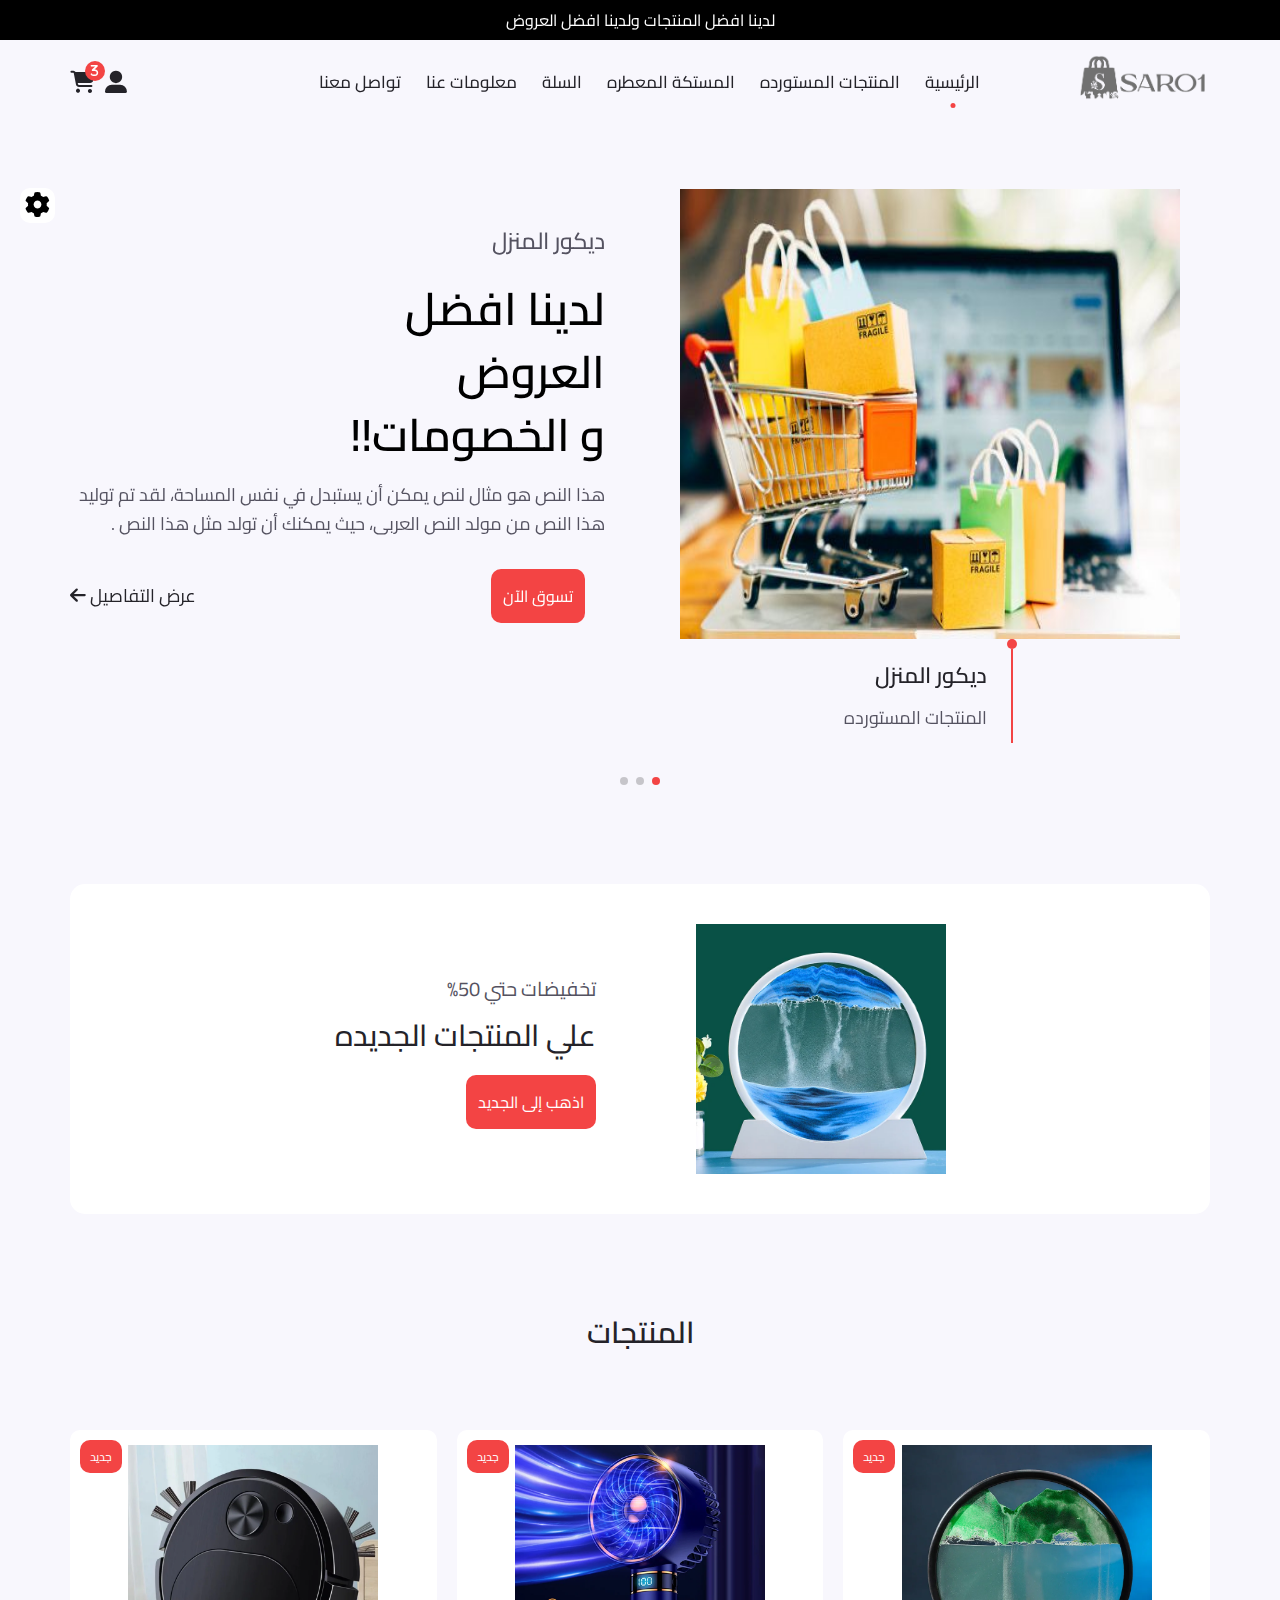
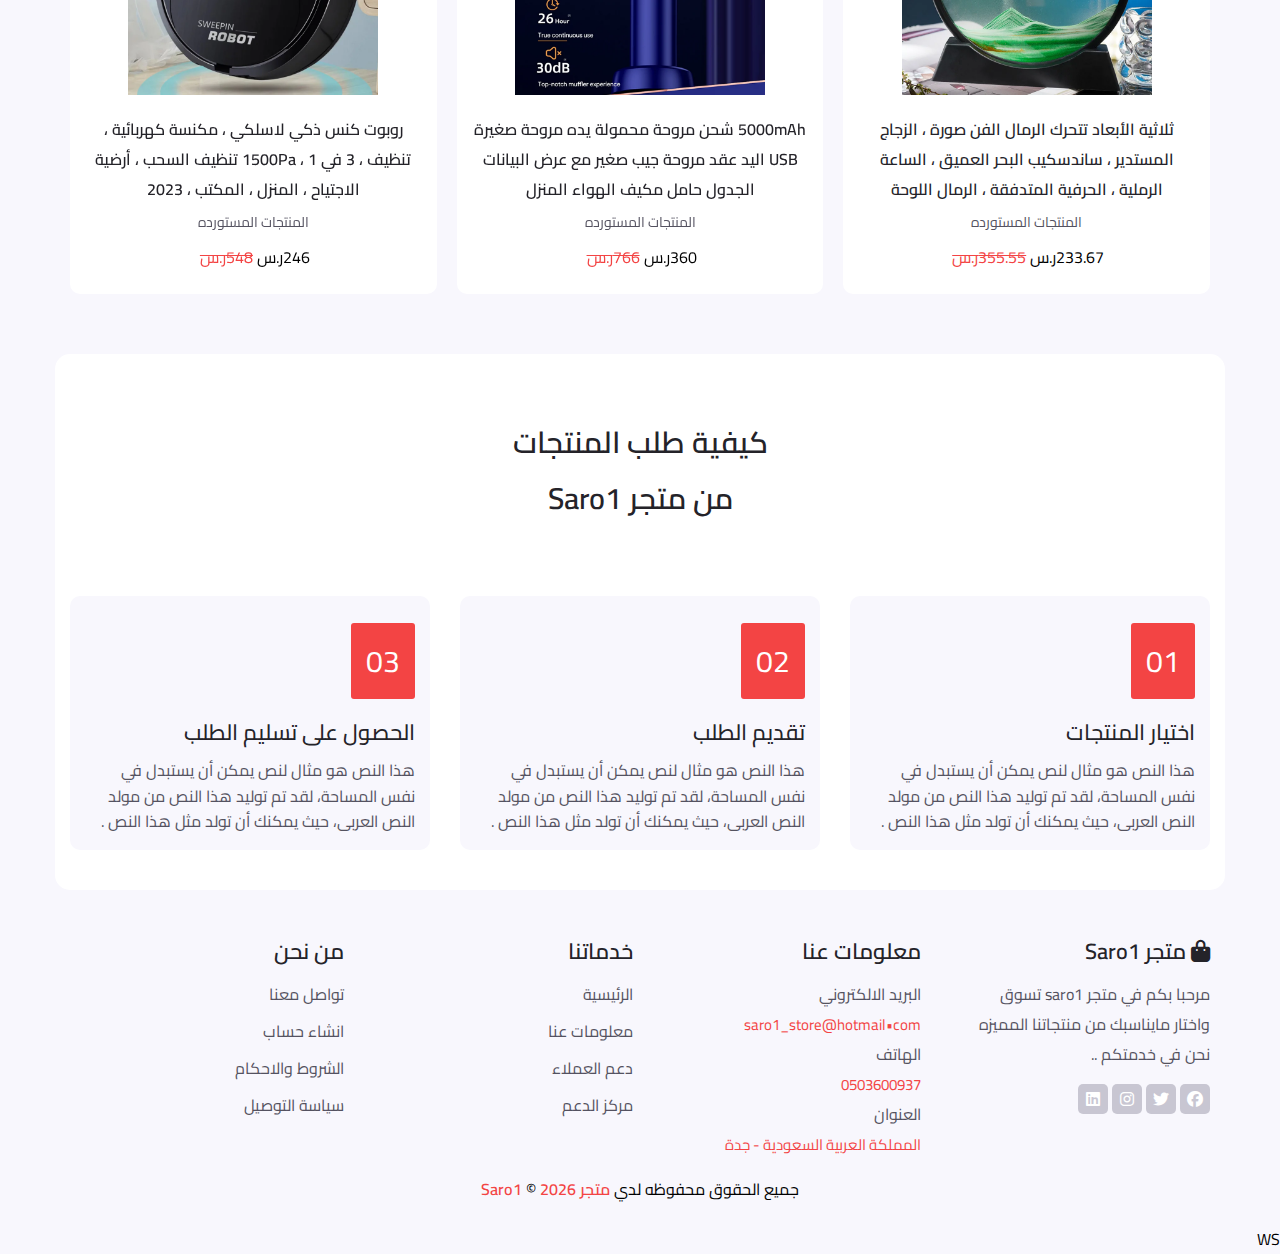
<file: index.html>
<!DOCTYPE html>
<html lang="en" dir="rtl">
  <head>
    <meta charset="UTF-8" />
    <meta http-equiv="X-UA-Compatible" content="IE=edge" />
    <meta name="viewport" content="width=device-width, initial-scale=1.0" />
    <!--=============== ICONS ===============-->
    <link
      rel="stylesheet"
      href="https://cdnjs.cloudflare.com/ajax/libs/font-awesome/6.2.0/css/all.min.css"
    />
    <!--=============== SWIPER CSS ===============-->
    <link
      rel="stylesheet"
      href="https://cdn.jsdelivr.net/npm/swiper@8/swiper-bundle.min.css"
    />
    <!--=============== CSS ===============-->
    <link rel="stylesheet" href="assets/css/style.css" />
    <link
      rel="stylesheet"
      class="color-style"
      href="assets/css/colors/color-1.css"
    />
    <title>Saro1</title>
    <style>
      .footer .container .footer-content .foot .info {
        padding: 0;
      }
      .footer .container .footer-content .foot span {
        color: var(--first-color);
        font-size: 15px;
      }
    </style>
  </head>
  <body>
    <!--=============== HEADER ===============-->
    <header class="header" id="header">
      <div class="head_about">
        <p>لدينا افضل المنتجات ولدينا افضل العروض</p>
      </div>
      <div class="container">
        <div class="header-content">
          <h4 class="logo">
            <a href="index.html">
              <!-- <i class="fas fa-shopping-bag"></i> متجر Saro1 -->
              <img class="logo-header" src="assets/img/logo.jpg" alt="" />
            </a>
          </h4>
          <ul class="nav">
            <span class="fas fa-times close-menu"></span>
            <li><a class="active" href="index.html">الرئيسية</a></li>
            <li><a href="shop.html">المنتجات المستورده</a></li>
            <li><a href="shop.html">المستكة المعطره</a></li>
            <li><a href="cart.html">السلة</a></li>
            <li><a href="about.html">معلومات عنا</a></li>
            <li><a href="contact.html">تواصل معنا</a></li>
          </ul>
          <div class="icons">
            <span class="fas fa-user-alt login"></span>
            <span class="fas fa-shopping-cart cart">
              <span class="co-cart">3</span>
            </span>
            <span class="fas fa-bars bars"></span>
          </div>
        </div>
      </div>
    </header>

    <!--=============== CART ===============-->
    <div class="cart-section" id="cart-section">
      <span class="fas fa-times close-cart"></span>
      <h3 class="title">السلة</h3>
      <div class="cart-content">
        <div class="cart-item">
          <div class="item-img">
            <img src="assets/img/cart-1.png" alt="" />
          </div>
          <div class="item-info">
            <h4 class="title-item">ثلاثية الأبعاد تتحرك الرمال</h4>
            <p class="item-price">50.22 ر.س</p>
            <div class="amount">
              <form action="" class="price-amount">
                <input type="number" name="" id="" value="1" min="1" max="10" />
              </form>
              <a href=""><span class="fas fa-trash delete"></span></a>
            </div>
          </div>
        </div>
        <div class="cart-item">
          <div class="item-img">
            <img src="assets/img/cart-2.png" alt="" />
          </div>
          <div class="item-info">
            <h4 class="title-item">شحن مروحة محمولة USB</h4>
            <p class="item-price">50.22 ر.س</p>
            <div class="amount">
              <form action="" class="price-amount">
                <input type="number" name="" id="" value="1" min="1" max="10" />
              </form>
              <a href=""><span class="fas fa-trash delete"></span></a>
            </div>
          </div>
        </div>
        <div class="cart-item">
          <div class="item-img">
            <img src="assets/img/cart-3.png" alt="" />
          </div>
          <div class="item-info">
            <h4 class="title-item">روبوت كنس ذكي لاسلكي</h4>
            <p class="item-price">50.22 ر.س</p>
            <div class="amount">
              <form action="" class="price-amount">
                <input type="number" name="" id="" value="1" min="1" max="10" />
              </form>
              <a href=""><span class="fas fa-trash delete"></span></a>
            </div>
          </div>
        </div>
      </div>
      <div class="total-content">
        <h3 class="count-item">منتج : <span class="length">30</span></h3>
        <h3 class="total">
          السعر الكلي : <span class="total-price">500ر.س</span>
        </h3>
      </div>
      <a href="cart.html">
        <button>ادفع الان</button>
      </a>
    </div>

    <!--=============== LOGIN ===============-->
    <div class="login-section" id="login-section">
      <span class="fas fa-times close-login"></span>
      <h3 class="title">تسجيل الدخول</h3>
      <form action="" class="form-login">
        <div class="form-content">
          <label for="email">البريد الالكتروني</label>
          <input
            type="email"
            name="email"
            id="email"
            placeholder="أدخل بريدك الإلكتروني"
            required
          />
        </div>
        <div class="form-content">
          <label for="password">الرقم السري</label>
          <input
            type="password"
            name="pass"
            id="password"
            placeholder="أدخل  الرقم السري"
            required
          />
        </div>
        <button>تسجيل الدخول</button>
        <p class="signup">
          ليس لديك حساب ؟ <a href="registration.html">انشاء حساب</a>
        </p>
      </form>
    </div>

    <!--=============== HOME ===============-->
    <section class="home">
      <!-- <div class="swipper"> -->
      <div class="container">
        <div class="home-content swiper">
          <div class="home-groups swiper-wrapper">
            <div class="group swiper-slide">
              <div class="part-left">
                <div class="img-home">
                  <img src="assets/img/p-11.webp" alt="" />
                   <!--<img src="assets/img/cart-1.png" alt="" />-->
                </div>
                <div class="details-img">
                  <h4 class="details-title">ديكور المنزل</h4>
                  <p class="details-subtitle">المنتجات المستورده</p>
                </div>
              </div>
              <div class="part-right">
                <h3 class="home-subtitle">ديكور المنزل</h3>
                <h1 class="home-title">
                  لدينا افضل <br />
                  العروض <br />و الخصومات!!
                </h1>
                <p class="home-discription">
                  هذا النص هو مثال لنص يمكن أن يستبدل في نفس المساحة، لقد تم
                  توليد هذا النص من مولد النص العربى، حيث يمكنك أن تولد مثل هذا
                  النص .
                </p>
                <div class="home-buttons">
                  <a href="shop.html" class="btn">تسوق الآن</a>
                  <a href="shop.html" class="show-details">
                    عرض التفاصيل <i class="fas fa-arrow-left"></i
                  ></a>
                </div>
              </div>
            </div>
            <div class="group swiper-slide">
              <div class="part-left">
                <div class="img-home">
                  <img src="assets/img/p-2_.webp" alt="" />
                </div>
                <div class="details-img">
                  <h4 class="details-title">ديكور المنزل</h4>
                  <p class="details-subtitle">المنتجات المستورده</p>
                </div>
              </div>
              <div class="part-right">
                <h3 class="home-subtitle">ديكور المنزل</h3>
                <h1 class="home-title">
                  لدينا افضل <br />
                  العروض <br />و الخصومات!!
                </h1>
                <p class="home-discription">
                  هذا النص هو مثال لنص يمكن أن يستبدل في نفس المساحة، لقد تم
                  توليد هذا النص من مولد النص العربى، حيث يمكنك أن تولد مثل هذا
                  النص .
                </p>
                <div class="home-buttons">
                  <a href="shop.html" class="btn">تسوق الآن</a>
                  <a href="shop.html" class="show-details">
                    عرض التفاصيل <i class="fas fa-arrow-left"></i
                  ></a>
                </div>
              </div>
            </div>
            <div class="group swiper-slide">
              <div class="part-left">
                <div class="img-home">
                  <img src="assets/img/p-3.webp" alt="" />
                </div>
                <div class="details-img">
                  <h4 class="details-title">ديكور المنزل</h4>
                  <p class="details-subtitle">المنتجات المستورده</p>
                </div>
              </div>
              <div class="part-right">
                <h3 class="home-subtitle">ديكور المنزل</h3>
                <h1 class="home-title">
                  لدينا افضل <br />
                  العروض <br />و الخصومات!!
                </h1>
                <p class="home-discription">
                  هذا النص هو مثال لنص يمكن أن يستبدل في نفس المساحة، لقد تم
                  توليد هذا النص من مولد النص العربى، حيث يمكنك أن تولد مثل هذا
                  النص .
                </p>
                <div class="home-buttons">
                  <a href="shop.html" class="btn">تسوق الآن</a>
                  <a href="shop.html" class="show-details">
                    عرض التفاصيل <i class="fas fa-arrow-left"></i
                  ></a>
                </div>
              </div>
            </div>
          </div>
          <div class="swiper-pagination"></div>
        </div>
      </div>
      <!-- </div> -->
    </section>
    <!--=============== DISCOUNT ===============-->
    <section class="discount">
      <div class="container">
        <div class="discont-content">
          <div class="img-dis">
            <img src="assets/img/p-3.webp" alt="" />
          </div>
          <div class="discount-date">
            <p>تخفيضات حتي 50%</p>
            <h3>علي المنتجات الجديده</h3>
            <a href="" class="btn">اذهب إلى الجديد</a>
          </div>
        </div>
      </div>
    </section>
    <!--=============== NEW ARRIVALS ===============-->
    <section class="newArrivals">
      <div class="container">
        <h2 class="section-title">المنتجات</h2>
        <div class="swiper new-Swip">
          <div class="newArrivals-content swiper-wrapper">
            <div class="box swiper-slide">
              <span class="new btn">جديد</span>
              <!--<img src="assets/img/p-1.webp" alt="" />-->
               <img src="assets/img/cart-1.png" alt="" />
              <h3 class="box-title">
                ثلاثية الأبعاد تتحرك الرمال الفن صورة ، الزجاج المستدير ،
                ساندسكيب البحر العميق ، الساعة الرملية ، الحرفية المتدفقة ،
                الرمال اللوحة
              </h3>
              <p class="info">المنتجات المستورده</p>
              <div class="box-price">
                <span class="disc-price">233.67ر.س</span>
                <span class="bre-price">355.55ر.س</span>
              </div>
              <button class="arrival-btn">
                <i class="fas fa-shopping-cart"></i>
                <!-- <a href=""><i class="fas fa-heart"></i></a> -->
              </button>
            </div>
            <div class="box swiper-slide">
              <span class="new btn">جديد</span>
              <img src="assets/img/px-2.webp" alt="" />
              <h3 class="box-title">
                5000mAh شحن مروحة محمولة يده مروحة صغيرة USB اليد عقد مروحة جيب
                صغير مع عرض البيانات الجدول حامل مكيف الهواء المنزل
              </h3>
              <p class="info">المنتجات المستورده</p>
              <div class="box-price">
                <span class="disc-price">360ر.س</span>
                <span class="bre-price">766ر.س</span>
              </div>
              <button class="arrival-btn">
                <i class="fas fa-shopping-cart"></i>
              </button>
            </div>
            <div class="box swiper-slide">
              <span class="new btn">جديد</span>
              <img src="assets/img/px-3.webp" alt="" />
              <h3 class="box-title">
                روبوت كنس ذكي لاسلكي ، مكنسة كهربائية ، تنظيف ، 3 في 1 ، 1500Pa
                تنظيف السحب ، أرضية الاجتياح ، المنزل ، المكتب ، 2023
              </h3>
              <p class="info">المنتجات المستورده</p>
              <div class="box-price">
                <span class="disc-price">246ر.س</span>
                <span class="bre-price">548ر.س</span>
              </div>
              <button class="arrival-btn">
                <i class="fas fa-shopping-cart"></i>
              </button>
            </div>
            <div class="box swiper-slide">
              <span class="new btn">جديد</span>
              <img src="assets/img/px-4.webp" alt="" />
              <h3 class="box-title">
                مجموعة أدوات خياطة ذاتية الصنع متعددة الوظائف مجموعة صناديق
                خياطة لحياكة اللحف اليدوية والتطريز وخيط التطريز إكسسوارات خياطة
                أطقم خياطة
              </h3>
              <p class="info">المنتجات المستورده</p>
              <div class="box-price">
                <span class="disc-price">89.10ر.س</span>
                <span class="bre-price">298.50ر.س</span>
              </div>
              <button class="arrival-btn">
                <i class="fas fa-shopping-cart"></i>
              </button>
            </div>
            <div class="box swiper-slide">
              <span class="new btn">جديد</span>
              <img src="assets/img/px-5.webp" alt="" />
              <h3 class="box-title">
                الفولاذ المقاوم للصدأ الثوم الصحافة كسارة دليل الثوم المفرمة
                تقطيع الثوم أداة الفاكهة الخضار أدوات اكسسوارات المطبخ الأداة
              </h3>
              <p class="info">اكسسوارات</p>
              <div class="box-price">
                <span class="disc-price">40.10ر.س</span>
                <span class="bre-price">135.50ر.س</span>
              </div>
              <button class="arrival-btn">
                <i class="fas fa-shopping-cart"></i>
              </button>
            </div>
            <div class="box swiper-slide">
              <span class="new btn">جديد</span>
              <img src="assets/img/px-6.webp" alt="" />
              <h3 class="box-title">
                المهنية شحذ الحجر ، سكين مبراة ، مزدوجة الجانب المشحذ ، حجر
                طاحونة ، حجر الماء ، قاعدة الخيزران ، دليل زاوية ، 3in 1
              </h3>
              <p class="info">اكسسوارات</p>
              <div class="box-price">
                <span class="disc-price">344.10ر.س</span>
                <span class="bre-price">819.50ر.س</span>
              </div>
              <button class="arrival-btn">
                <i class="fas fa-shopping-cart"></i>
              </button>
            </div>
          </div>
        </div>
      </div>
    </section>
    <!--=============== STEPS ===============-->
    <section class="steps">
      <div class="container">
        <h2 class="section-title">
          كيفية طلب المنتجات <br />
          من متجر Saro1
        </h2>
        <div class="steps-content">
          <div class="step-item">
            <p class="number">01</p>
            <h3 class="step-tit">اختيار المنتجات</h3>
            <p class="step-dis">
              هذا النص هو مثال لنص يمكن أن يستبدل في نفس المساحة، لقد تم توليد
              هذا النص من مولد النص العربى، حيث يمكنك أن تولد مثل هذا النص .
            </p>
          </div>
          <div class="step-item">
            <p class="number">02</p>
            <h3 class="step-tit">تقديم الطلب</h3>
            <p class="step-dis">
              هذا النص هو مثال لنص يمكن أن يستبدل في نفس المساحة، لقد تم توليد
              هذا النص من مولد النص العربى، حيث يمكنك أن تولد مثل هذا النص .
            </p>
          </div>
          <div class="step-item">
            <p class="number">03</p>
            <h3 class="step-tit">الحصول على تسليم الطلب</h3>
            <p class="step-dis">
              هذا النص هو مثال لنص يمكن أن يستبدل في نفس المساحة، لقد تم توليد
              هذا النص من مولد النص العربى، حيث يمكنك أن تولد مثل هذا النص .
            </p>
          </div>
        </div>
      </div>
    </section>

    <!--=============== FOOTER ===============-->
     <footer class="footer">
      <div class="container">
        <div class="footer-content">
          <div class="foot">
            <h3>
              <a href="index.html"
                ><i class="fas fa-shopping-bag"></i> متجر Saro1
              </a>
            </h3>
            <p>
           مرحبا بكم في متجر saro1 
تسوق واختار مايناسبك من منتجاتنا المميزه  نحن في خدمتكم ..
            </p>
            <div class="social">
              <a href="#"><i class="fab fa-facebook"></i></a>
              <a href="#"><i class="fab fa-twitter"></i></a>
              <a href="#"><i class="fab fa-instagram"></i></a>
              <a href="#"><i class="fab fa-linkedin"></i></a>
            </div>
          </div>
          <div class="foot">
            <h3>معلومات عنا</h3>
            <p class="info">البريد الالكتروني</p>
            <span>saro1_store@hotmail•com</span>
            <p class="info">الهاتف</p>
            <span>0503600937</span>
            <p class="info">العنوان</p>
            <span>المملكة العربية السعودية - جدة</span>
          </div>
          <div class="foot">
            <h3>خدماتنا</h3>
            <ul>
              <li><a href="#">الرئيسية</a></li>
              <li><a href="#">معلومات عنا </a></li>
              <li><a href="#">دعم العملاء</a></li>
              <li><a href="#">مركز الدعم</a></li>
            </ul>
          </div>
          <div class="foot">
            <h3>من نحن</h3>
            <ul>
              <li><a href="#">تواصل معنا</a></li>
              <li><a href="#">انشاء حساب</a></li>
              <li><a href="#">الشروط والاحكام</a></li>
              <li><a href="#">سياسة التوصيل</a></li>
            </ul>
          </div>
        </div>
        <div class="footer-copy">
          جميع الحقوق محفوظه لدي <span>متجر Saro1</span> &copy;
          <span class="year"></span>
        </div>
      </div>
    </footer>
    <!--=============== SCROLL UP ===============-->
    <button class="scroll-up"><i class="fas fa-arrow-up"></i></button>
    <!--=============== STYLE SWITCHER ===============-->
    <div class="swither">
      <p><span class="fas fa-gear gear"></span></p>
      <div class="all-color">
        <span class="fas color fa-check" data-color="color-1"></span>
        <span class="fas color" data-color="color-2"></span>
        <span class="fas color" data-color="color-3"></span>
        <span class="fas color" data-color="color-4"></span>
        <span class="fas color" data-color="color-5"></span>
      </div>
    </div>
    <!--=============== SWIPER JS ===============-->
    <script src="https://cdn.jsdelivr.net/npm/swiper@8/swiper-bundle.min.js"></script>
    <!--=============== JS ===============-->
    <script src="assets/js/main.js"></script>
  </body>
</html>
WS
</file>
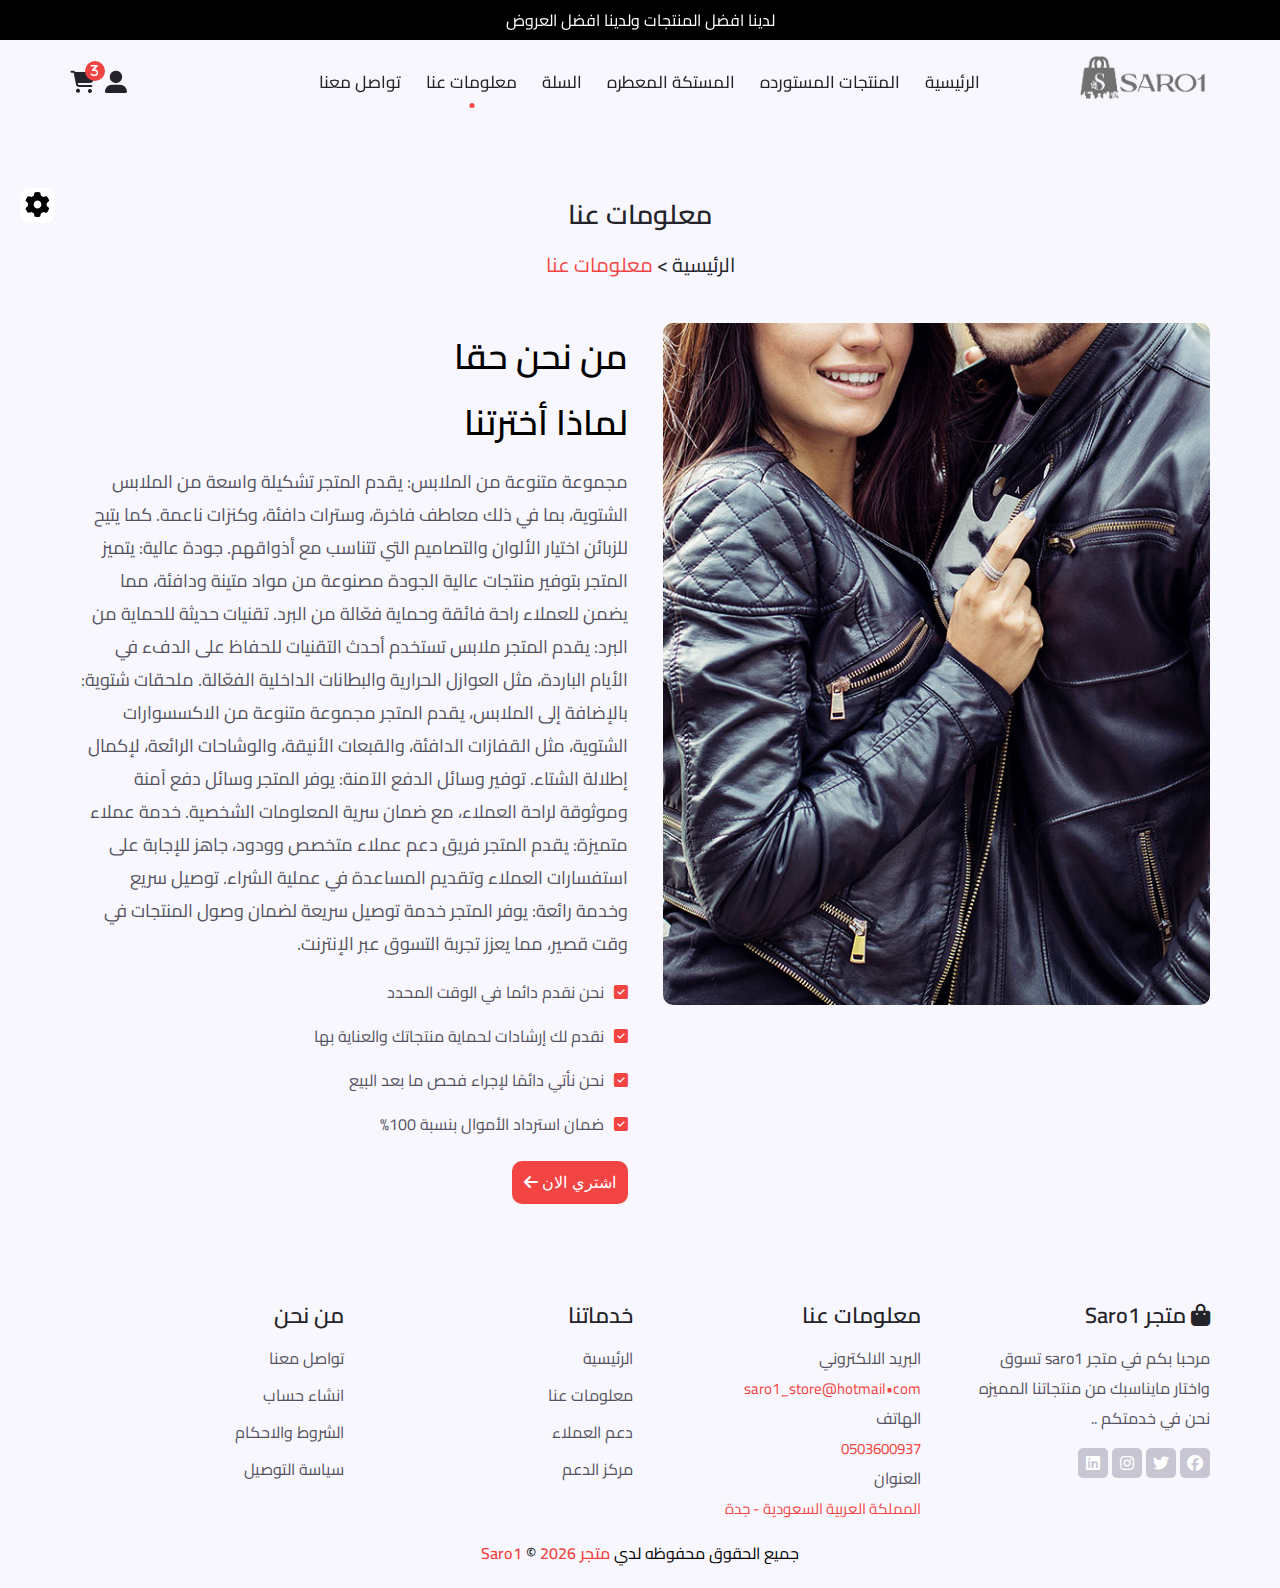
<file: about.html>
<!DOCTYPE html>
<html lang="en" dir="rtl">
  <head>
    <meta charset="UTF-8" />
    <meta http-equiv="X-UA-Compatible" content="IE=edge" />
    <meta name="viewport" content="width=device-width, initial-scale=1.0" />
    <!--=============== ICONS ===============-->
    <link
      rel="stylesheet"
      href="https://cdnjs.cloudflare.com/ajax/libs/font-awesome/6.2.0/css/all.min.css"
    />
    <!--=============== SWIPER CSS ===============-->
    <link
      rel="stylesheet"
      href="https://cdn.jsdelivr.net/npm/swiper@8/swiper-bundle.min.css"
    />
    <!--=============== CSS ===============-->
    <link rel="stylesheet" href="assets/css/style.css" />
    <link
      rel="stylesheet"
      class="color-style"
      href="assets/css/colors/color-1.css"
    />
    <title>Saro1</title>
    <style>
      .footer .container .footer-content .foot .info {
        padding: 0;
      }
      .footer .container .footer-content .foot span {
        color: var(--first-color);
        font-size: 15px;
      }
    </style>
  </head>
  <body>
    <!--=============== HEADER ===============-->
    <header class="header" id="header">
      <div class="head_about">
        <p>لدينا افضل المنتجات ولدينا افضل العروض</p>
      </div>
      <div class="container">
        <div class="header-content">
          <h4 class="logo">
             <a href="index.html">
              <!-- <i class="fas fa-shopping-bag"></i> متجر Saro1 -->
              <img class="logo-header" src="assets/img/logo.jpg" alt="" />
            </a>
          </h4>
          <ul class="nav">
            <span class="fas fa-times close-menu"></span>
            <li><a href="index.html">الرئيسية</a></li>
            <li><a href="shop.html">المنتجات المستورده</a></li>
            <li><a href="shop.html">المستكة المعطره</a></li>
            <li><a href="cart.html">السلة</a></li>
            <li><a class="active" href="about.html">معلومات عنا</a></li>
            <li><a href="contact.html">تواصل معنا</a></li>
          </ul>
          <div class="icons">
            <span class="fas fa-user-alt login"></span>
            <span class="fas fa-shopping-cart cart">
              <span class="co-cart">3</span>
            </span>
            <span class="fas fa-bars bars"></span>
          </div>
        </div>
      </div>
    </header>

    <!--=============== CART ===============-->
    <div class="cart-section" id="cart-section">
      <span class="fas fa-times close-cart"></span>
      <h3 class="title">السلة</h3>
      <div class="cart-content">
        <div class="cart-item">
          <div class="item-img">
            <img src="assets/img/cart-1.png" alt="" />
          </div>
          <div class="item-info">
            <h4 class="title-item">ثلاثية الأبعاد تتحرك الرمال</h4>
            <p class="item-price">50.22 ر.س</p>
            <div class="amount">
              <form action="" class="price-amount">
                <input type="number" name="" id="" value="1" min="1" max="10" />
              </form>
              <a href=""><span class="fas fa-trash delete"></span></a>
            </div>
          </div>
        </div>
        <div class="cart-item">
          <div class="item-img">
            <img src="assets/img/cart-2.png" alt="" />
          </div>
          <div class="item-info">
            <h4 class="title-item">شحن مروحة محمولة USB</h4>
            <p class="item-price">50.22 ر.س</p>
            <div class="amount">
              <form action="" class="price-amount">
                <input type="number" name="" id="" value="1" min="1" max="10" />
              </form>
              <a href=""><span class="fas fa-trash delete"></span></a>
            </div>
          </div>
        </div>
        <div class="cart-item">
          <div class="item-img">
            <img src="assets/img/cart-3.png" alt="" />
          </div>
          <div class="item-info">
            <h4 class="title-item">روبوت كنس ذكي لاسلكي</h4>
            <p class="item-price">50.22 ر.س</p>
            <div class="amount">
              <form action="" class="price-amount">
                <input type="number" name="" id="" value="1" min="1" max="10" />
              </form>
              <a href=""><span class="fas fa-trash delete"></span></a>
            </div>
          </div>
        </div>
      </div>
      <div class="total-content">
        <h3 class="count-item">منتج : <span class="length">30</span></h3>
        <h3 class="total">
          السعر الكلي : <span class="total-price">500ر.س</span>
        </h3>
      </div>
      <a href="cart.html">
        <button>ادفع الان</button>
      </a>
    </div>

    <!--=============== LOGIN ===============-->
    <div class="login-section" id="login-section">
      <span class="fas fa-times close-login"></span>
      <h3 class="title">تسجيل الدخول</h3>
      <form action="" class="form-login">
        <div class="form-content">
          <label for="email">البريد الالكتروني</label>
          <input
            type="email"
            name="email"
            id="email"
            placeholder="أدخل بريدك الإلكتروني"
            required
          />
        </div>
        <div class="form-content">
          <label for="password">الرقم السري</label>
          <input
            type="password"
            name="pass"
            id="password"
            placeholder="أدخل  الرقم السري"
            required
          />
        </div>
        <button>تسجيل الدخول</button>
        <p class="signup">
          ليس لديك حساب ؟ <a href="registration.html">انشاء حساب</a>
        </p>
      </form>
    </div>
    <!--=============== ABOUT ===============-->
    <section class="about">
      <div class="container">
        <div class="page-content">
          <h2 class="page-title">معلومات عنا</h2>
          <p class="links">
            <a href="index.html" class="home">الرئيسية</a>
            <span>></span>
            <a href="#" class="curent">معلومات عنا</a>
          </p>
        </div>
        <div class="about-content">
          <div class="about-img">
            <img src="assets/img/about-img.jpg" alt="" />
          </div>
          <div class="about-body">
            <h3 class="about-text">
              من نحن حقا <br />
              لماذا أخترتنا
            </h3>
            <p>
              مجموعة متنوعة من الملابس: يقدم المتجر تشكيلة واسعة من الملابس
              الشتوية، بما في ذلك معاطف فاخرة، وسترات دافئة، وكنزات ناعمة. كما
              يتيح للزبائن اختيار الألوان والتصاميم التي تتناسب مع أذواقهم. جودة
              عالية: يتميز المتجر بتوفير منتجات عالية الجودة مصنوعة من مواد
              متينة ودافئة، مما يضمن للعملاء راحة فائقة وحماية فعّالة من البرد.
              تقنيات حديثة للحماية من البرد: يقدم المتجر ملابس تستخدم أحدث
              التقنيات للحفاظ على الدفء في الأيام الباردة، مثل العوازل الحرارية
              والبطانات الداخلية الفعّالة. ملحقات شتوية: بالإضافة إلى الملابس،
              يقدم المتجر مجموعة متنوعة من الاكسسوارات الشتوية، مثل القفازات
              الدافئة، والقبعات الأنيقة، والوشاحات الرائعة، لإكمال إطلالة
              الشتاء. توفير وسائل الدفع الآمنة: يوفر المتجر وسائل دفع آمنة
              وموثوقة لراحة العملاء، مع ضمان سرية المعلومات الشخصية. خدمة عملاء
              متميزة: يقدم المتجر فريق دعم عملاء متخصص وودود، جاهز للإجابة على
              استفسارات العملاء وتقديم المساعدة في عملية الشراء. توصيل سريع
              وخدمة رائعة: يوفر المتجر خدمة توصيل سريعة لضمان وصول المنتجات في
              وقت قصير، مما يعزز تجربة التسوق عبر الإنترنت.
            </p>
            <div class="about-check">
              <i class="fas fa-check-square"></i>
              <span>نحن نقدم دائما في الوقت المحدد </span>
            </div>
            <div class="about-check">
              <i class="fas fa-check-square"></i>
              <span> نقدم لك إرشادات لحماية منتجاتك والعناية بها</span>
            </div>
            <div class="about-check">
              <i class="fas fa-check-square"></i>
              <span>نحن نأتي دائمًا لإجراء فحص ما بعد البيع</span>
            </div>
            <div class="about-check">
              <i class="fas fa-check-square"></i>
              <span>ضمان استرداد الأموال بنسبة 100%</span>
            </div>
            <a href="shop.html">
              <button>اشتري الان <i class="fas fa-arrow-left"></i></button
            ></a>
          </div>
        </div>
      </div>
    </section>

    <!--=============== FOOTER ===============-->
     <footer class="footer">
      <div class="container">
        <div class="footer-content">
          <div class="foot">
            <h3>
              <a href="index.html"
                ><i class="fas fa-shopping-bag"></i> متجر Saro1
              </a>
            </h3>
            <p>
           مرحبا بكم في متجر saro1 
تسوق واختار مايناسبك من منتجاتنا المميزه  نحن في خدمتكم ..
            </p>
            <div class="social">
              <a href="#"><i class="fab fa-facebook"></i></a>
              <a href="#"><i class="fab fa-twitter"></i></a>
              <a href="#"><i class="fab fa-instagram"></i></a>
              <a href="#"><i class="fab fa-linkedin"></i></a>
            </div>
          </div>
          <div class="foot">
            <h3>معلومات عنا</h3>
            <p class="info">البريد الالكتروني</p>
            <span>saro1_store@hotmail•com</span>
            <p class="info">الهاتف</p>
            <span>0503600937</span>
            <p class="info">العنوان</p>
            <span>المملكة العربية السعودية - جدة</span>
          </div>
          <div class="foot">
            <h3>خدماتنا</h3>
            <ul>
              <li><a href="#">الرئيسية</a></li>
              <li><a href="#">معلومات عنا </a></li>
              <li><a href="#">دعم العملاء</a></li>
              <li><a href="#">مركز الدعم</a></li>
            </ul>
          </div>
          <div class="foot">
            <h3>من نحن</h3>
            <ul>
              <li><a href="#">تواصل معنا</a></li>
              <li><a href="#">انشاء حساب</a></li>
              <li><a href="#">الشروط والاحكام</a></li>
              <li><a href="#">سياسة التوصيل</a></li>
            </ul>
          </div>
        </div>
        <div class="footer-copy">
          جميع الحقوق محفوظه لدي <span>متجر Saro1</span> &copy;
          <span class="year"></span>
        </div>
      </div>
    </footer>
    <!--=============== SCROLL UP ===============-->
    <button class="scroll-up"><i class="fas fa-arrow-up"></i></button>
    <!--=============== STYLE SWITCHER ===============-->
    <div class="swither">
      <p><span class="fas fa-gear gear"></span></p>
      <div class="all-color">
        <span class="fas color fa-check" data-color="color-1"></span>
        <span class="fas color" data-color="color-2"></span>
        <span class="fas color" data-color="color-3"></span>
        <span class="fas color" data-color="color-4"></span>
        <span class="fas color" data-color="color-5"></span>
      </div>
    </div>
    <!--=============== SWIPER JS ===============-->
    <script src="https://cdn.jsdelivr.net/npm/swiper@8/swiper-bundle.min.js"></script>
    <!--=============== JS ===============-->
    <script src="assets/js/main.js"></script>
  </body>
</html>
</file>
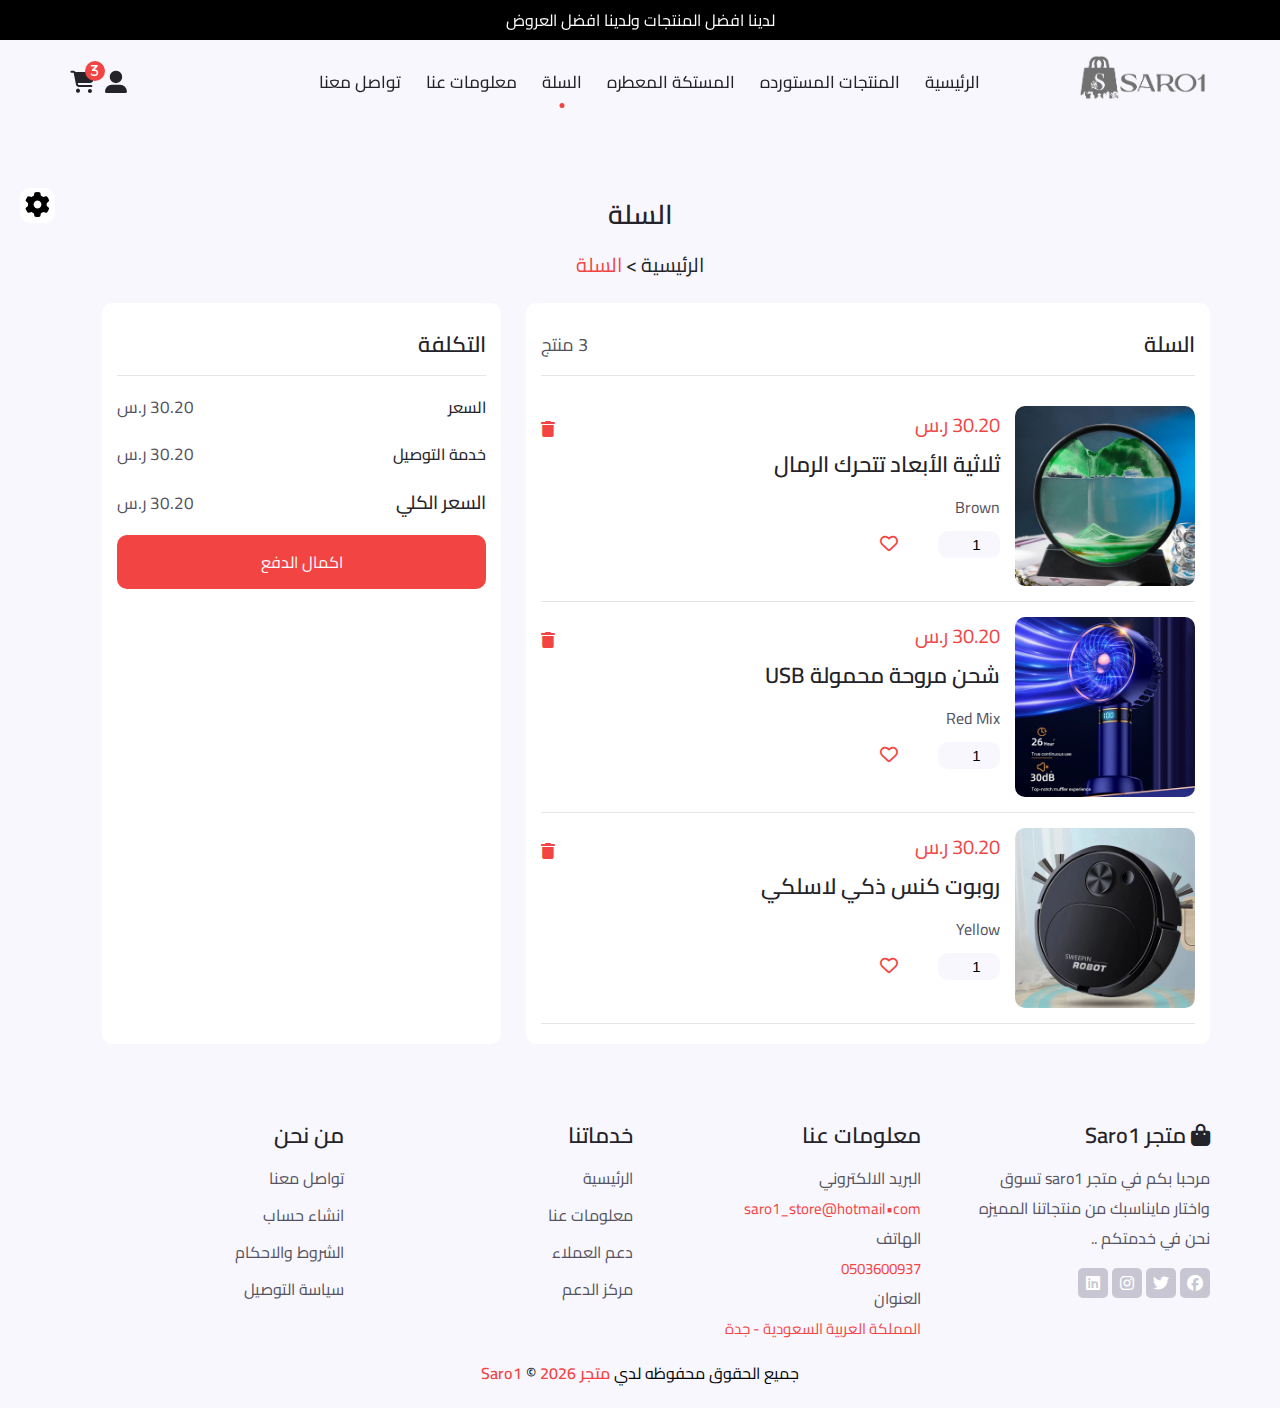
<file: cart.html>
<!DOCTYPE html>
<html lang="en" dir="rtl">
  <head>
    <meta charset="UTF-8" />
    <meta http-equiv="X-UA-Compatible" content="IE=edge" />
    <meta name="viewport" content="width=device-width, initial-scale=1.0" />
    <!--=============== ICONS ===============-->
    <link
      rel="stylesheet"
      href="https://cdnjs.cloudflare.com/ajax/libs/font-awesome/6.2.0/css/all.min.css"
    />
    <!--=============== SWIPER CSS ===============-->
    <link
      rel="stylesheet"
      href="https://cdn.jsdelivr.net/npm/swiper@8/swiper-bundle.min.css"
    />
    <!--=============== CSS ===============-->
    <link rel="stylesheet" href="assets/css/style.css" />
    <link
      rel="stylesheet"
      class="color-style"
      href="assets/css/colors/color-1.css"
    />
    <title>Saro1</title>
    <style>
      .footer .container .footer-content .foot .info {
        padding: 0;
      }
      .footer .container .footer-content .foot span {
        color: var(--first-color);
        font-size: 15px;
      }
    </style>
  </head>
  <body>
    <!--=============== HEADER ===============-->
    <header class="header" id="header">
      <div class="head_about">
        <p>لدينا افضل المنتجات ولدينا افضل العروض</p>
      </div>
      <div class="container">
        <div class="header-content">
          <h4 class="logo">
             <a href="index.html">
              <!-- <i class="fas fa-shopping-bag"></i> متجر Saro1 -->
              <img class="logo-header" src="assets/img/logo.jpg" alt="" />
            </a>
          </h4>
          <ul class="nav">
            <span class="fas fa-times close-menu"></span>
            <li><a href="index.html">الرئيسية</a></li>
            <li><a href="shop.html">المنتجات المستورده</a></li>
            <li><a href="shop.html">المستكة المعطره</a></li>
            <li><a class="active" href="cart.html">السلة</a></li>
            <li><a href="about.html">معلومات عنا</a></li>
            <li><a href="contact.html">تواصل معنا</a></li>
          </ul>
          <div class="icons">
            <span class="fas fa-user-alt login"></span>
            <span class="fas fa-shopping-cart cart">
              <span class="co-cart">3</span>
            </span>
            <span class="fas fa-bars bars"></span>
          </div>
        </div>
      </div>
    </header>

    <!--=============== CART ===============-->
    <div class="cart-section" id="cart-section">
      <span class="fas fa-times close-cart"></span>
      <h3 class="title">السلة</h3>
      <div class="cart-content">
        <div class="cart-item">
          <div class="item-img">
            <img src="assets/img/cart-1.png" alt="" />
          </div>
          <div class="item-info">
            <h4 class="title-item">ثلاثية الأبعاد تتحرك الرمال</h4>
            <p class="item-price">50.22 ر.س</p>
            <div class="amount">
              <form action="" class="price-amount">
                <input type="number" name="" id="" value="1" min="1" max="10" />
              </form>
              <a href=""><span class="fas fa-trash delete"></span></a>
            </div>
          </div>
        </div>
        <div class="cart-item">
          <div class="item-img">
            <img src="assets/img/cart-2.png" alt="" />
          </div>
          <div class="item-info">
            <h4 class="title-item">شحن مروحة محمولة USB</h4>
            <p class="item-price">50.22 ر.س</p>
            <div class="amount">
              <form action="" class="price-amount">
                <input type="number" name="" id="" value="1" min="1" max="10" />
              </form>
              <a href=""><span class="fas fa-trash delete"></span></a>
            </div>
          </div>
        </div>
        <div class="cart-item">
          <div class="item-img">
            <img src="assets/img/cart-3.png" alt="" />
          </div>
          <div class="item-info">
            <h4 class="title-item">روبوت كنس ذكي لاسلكي</h4>
            <p class="item-price">50.22 ر.س</p>
            <div class="amount">
              <form action="" class="price-amount">
                <input type="number" name="" id="" value="1" min="1" max="10" />
              </form>
              <a href=""><span class="fas fa-trash delete"></span></a>
            </div>
          </div>
        </div>
      </div>
      <div class="total-content">
        <h3 class="count-item">منتج : <span class="length">30</span></h3>
        <h3 class="total">
          السعر الكلي : <span class="total-price">500ر.س</span>
        </h3>
      </div>
      <a href="cart.html">
        <button>ادفع الان</button>
      </a>
    </div>

    <!--=============== LOGIN ===============-->
    <div class="login-section" id="login-section">
      <span class="fas fa-times close-login"></span>
      <h3 class="title">تسجيل الدخول</h3>
      <form action="" class="form-login">
        <div class="form-content">
          <label for="email">البريد الالكتروني</label>
          <input
            type="email"
            name="email"
            id="email"
            placeholder="أدخل بريدك الإلكتروني"
            required
          />
        </div>
        <div class="form-content">
          <label for="password">الرقم السري</label>
          <input
            type="password"
            name="pass"
            id="password"
            placeholder="أدخل  الرقم السري"
            required
          />
        </div>
        <button>تسجيل الدخول</button>
        <p class="signup">
          ليس لديك حساب ؟ <a href="registration.html">انشاء حساب</a>
        </p>
      </form>
    </div>
    <!--=============== CART PAGE ===============-->
    <section class="cart-page">
      <div class="container">
        <div class="page-content">
          <h2 class="page-title">السلة</h2>
          <p class="links">
            <a href="index.html" class="home">الرئيسية</a>
            <span>></span>
            <a href="#" class="curent">السلة</a>
          </p>
        </div>
        <div class="cart-page-content">
          <div class="myBag">
            <div class="head-bag">
              <h2 class="title-bag">السلة</h2>
              <p>3 منتج</p>
            </div>
            <div class="bag-box">
              <div class="img-bag">
                <img src="assets/img/cart-1.png" alt="" />
              </div>
              <div class="bag-body">
                <p>30.20 ر.س</p>
                <h3>ثلاثية الأبعاد تتحرك الرمال</h3>
                <span>Brown</span>
                <div class="amount">
                  <form action="" class="price-amount">
                    <input
                      type="number"
                      name=""
                      id=""
                      value="1"
                      min="1"
                      max="10"
                    />
                  </form>
                  <a href=""><span class="far fa-heart fav"></span></a>
                </div>
              </div>
              <a href="" class="remove-item"
                ><span class="fas fa-trash"></span
              ></a>
            </div>
            <div class="bag-box">
              <div class="img-bag">
                <img src="assets/img/cart-2.png" alt="" />
              </div>
              <div class="bag-body">
                <p>30.20 ر.س</p>
                <h3>شحن مروحة محمولة USB</h3>
                <span>Red Mix</span>
                <div class="amount">
                  <form action="" class="price-amount">
                    <input
                      type="number"
                      name=""
                      id=""
                      value="1"
                      min="1"
                      max="10"
                    />
                  </form>
                  <a href=""><span class="far fa-heart fav"></span></a>
                </div>
              </div>
              <a href="" class="remove-item"
                ><span class="fas fa-trash"></span
              ></a>
            </div>
            <div class="bag-box">
              <div class="img-bag">
                <img src="assets/img/cart-3.png" alt="" />
              </div>
              <div class="bag-body">
                <p>30.20 ر.س</p>
                <h3>روبوت كنس ذكي لاسلكي</h3>
                <span>Yellow</span>
                <div class="amount">
                  <form action="" class="price-amount">
                    <input
                      type="number"
                      name=""
                      id=""
                      value="1"
                      min="1"
                      max="10"
                    />
                  </form>
                  <a href=""><span class="far fa-heart fav"></span></a>
                </div>
              </div>
              <a href="" class="remove-item"
                ><span class="fas fa-trash"></span
              ></a>
            </div>
          </div>
          <div class="cacher">
            <h2 class="title-cacher">التكلفة</h2>
            <div class="caher-box">
              <h4 class="sub-total">السعر</h4>
              <p>30.20 ر.س</p>
            </div>
            <div class="caher-box">
              <h4 class="sub-total">خدمة التوصيل</h4>
              <p>30.20 ر.س</p>
            </div>
            <div class="caher-box">
              <h3 class="sub-total">السعر الكلي</h3>
              <p>30.20 ر.س</p>
            </div>
            <!-- <button>الدفع</button> -->
            <a href="checkout.html" class="btn"> اكمال الدفع</a>
          </div>
        </div>
      </div>
    </section>

    <!--=============== FOOTER ===============-->
   <footer class="footer">
      <div class="container">
        <div class="footer-content">
          <div class="foot">
            <h3>
              <a href="index.html"
                ><i class="fas fa-shopping-bag"></i> متجر Saro1
              </a>
            </h3>
            <p>
           مرحبا بكم في متجر saro1 
تسوق واختار مايناسبك من منتجاتنا المميزه  نحن في خدمتكم ..
            </p>
            <div class="social">
              <a href="#"><i class="fab fa-facebook"></i></a>
              <a href="#"><i class="fab fa-twitter"></i></a>
              <a href="#"><i class="fab fa-instagram"></i></a>
              <a href="#"><i class="fab fa-linkedin"></i></a>
            </div>
          </div>
          <div class="foot">
            <h3>معلومات عنا</h3>
            <p class="info">البريد الالكتروني</p>
            <span>saro1_store@hotmail•com</span>
            <p class="info">الهاتف</p>
            <span>0503600937</span>
            <p class="info">العنوان</p>
            <span>المملكة العربية السعودية - جدة</span>
          </div>
          <div class="foot">
            <h3>خدماتنا</h3>
            <ul>
              <li><a href="#">الرئيسية</a></li>
              <li><a href="#">معلومات عنا </a></li>
              <li><a href="#">دعم العملاء</a></li>
              <li><a href="#">مركز الدعم</a></li>
            </ul>
          </div>
          <div class="foot">
            <h3>من نحن</h3>
            <ul>
              <li><a href="#">تواصل معنا</a></li>
              <li><a href="#">انشاء حساب</a></li>
              <li><a href="#">الشروط والاحكام</a></li>
              <li><a href="#">سياسة التوصيل</a></li>
            </ul>
          </div>
        </div>
        <div class="footer-copy">
          جميع الحقوق محفوظه لدي <span>متجر Saro1</span> &copy;
          <span class="year"></span>
        </div>
      </div>
    </footer>
    <!--=============== SCROLL UP ===============-->
    <button class="scroll-up"><i class="fas fa-arrow-up"></i></button>
    <!--=============== STYLE SWITCHER ===============-->
    <div class="swither">
      <p><span class="fas fa-gear gear"></span></p>
      <div class="all-color">
        <span class="fas color fa-check" data-color="color-1"></span>
        <span class="fas color" data-color="color-2"></span>
        <span class="fas color" data-color="color-3"></span>
        <span class="fas color" data-color="color-4"></span>
        <span class="fas color" data-color="color-5"></span>
      </div>
    </div>
    <!--=============== SWIPER JS ===============-->
    <script src="https://cdn.jsdelivr.net/npm/swiper@8/swiper-bundle.min.js"></script>
    <!--=============== JS ===============-->
    <script src="assets/js/main.js"></script>
  </body>
</html>
</file>
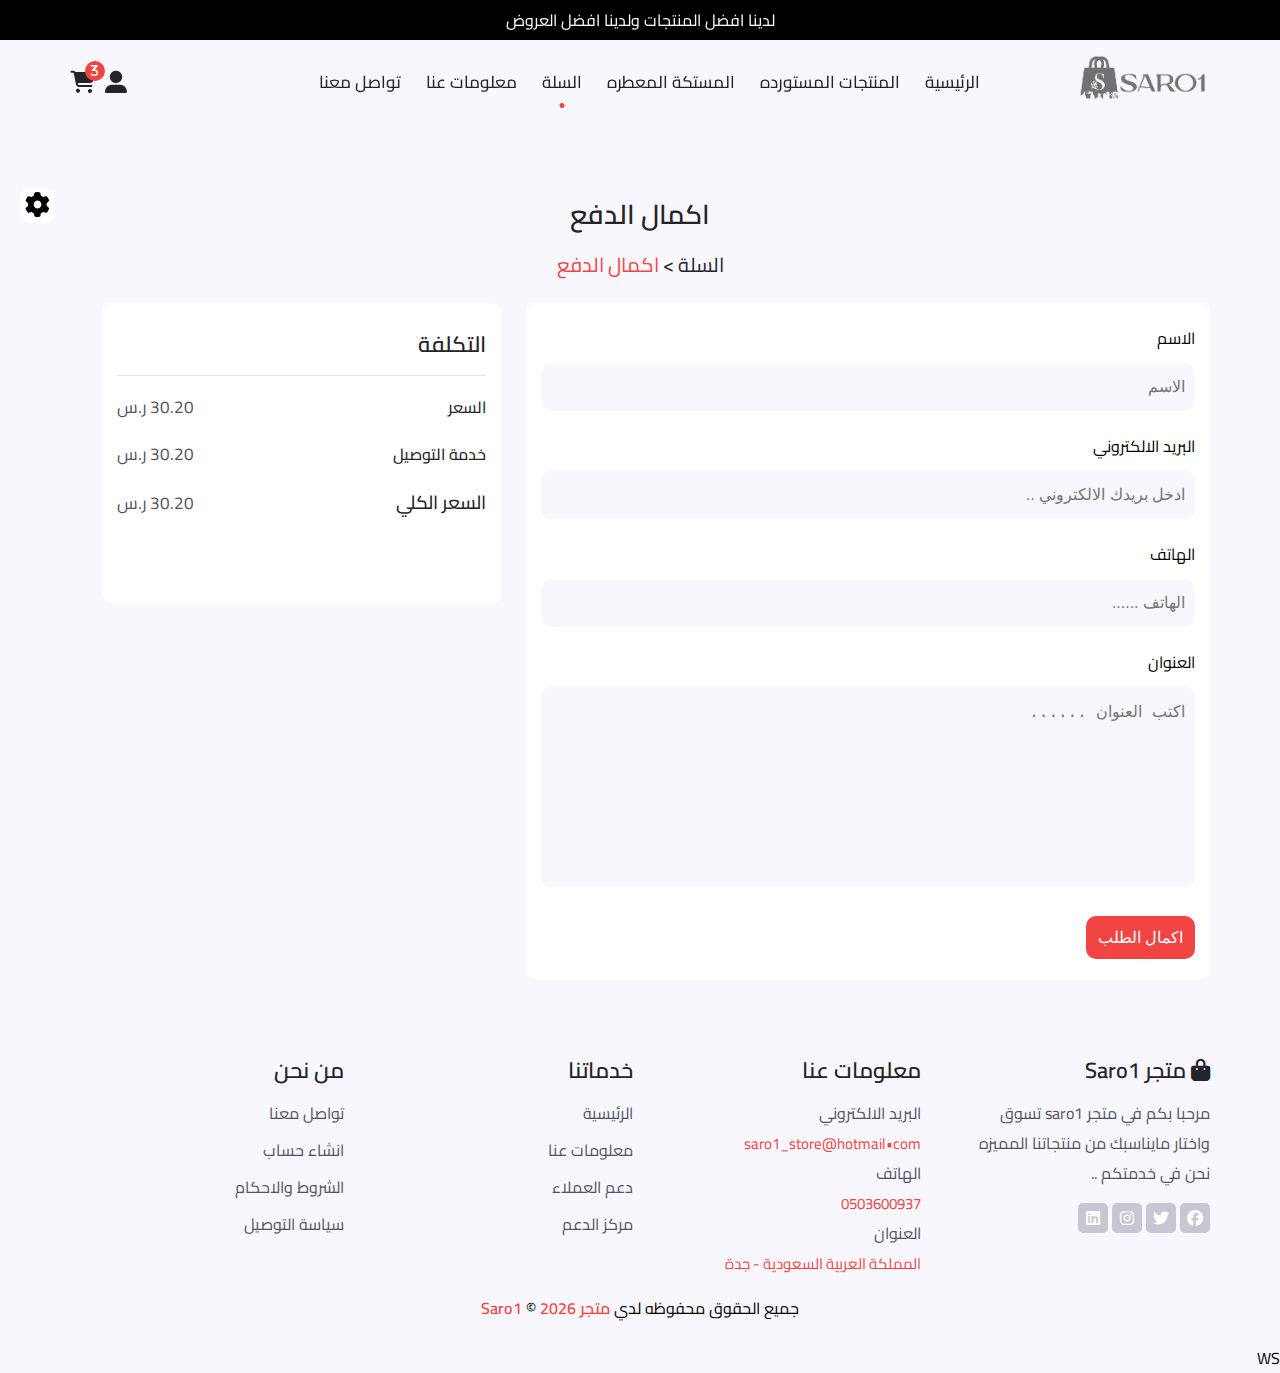
<file: checkout.html>
<!DOCTYPE html>
<html lang="en" dir="rtl">
  <head>
    <meta charset="UTF-8" />
    <meta http-equiv="X-UA-Compatible" content="IE=edge" />
    <meta name="viewport" content="width=device-width, initial-scale=1.0" />
    <!--=============== ICONS ===============-->
    <link
      rel="stylesheet"
      href="https://cdnjs.cloudflare.com/ajax/libs/font-awesome/6.2.0/css/all.min.css"
    />
    <!--=============== SWIPER CSS ===============-->
    <link
      rel="stylesheet"
      href="https://cdn.jsdelivr.net/npm/swiper@8/swiper-bundle.min.css"
    />
    <!--=============== CSS ===============-->
    <link rel="stylesheet" href="assets/css/style.css" />
    <link
      rel="stylesheet"
      class="color-style"
      href="assets/css/colors/color-1.css"
    />
    <title>لوقة للملابس الشتوية</title>
    <style>
      .footer .container .footer-content .foot .info {
        padding: 0;
      }
      .footer .container .footer-content .foot span {
        color: var(--first-color);
        font-size: 15px;
      }
    </style>
  </head>
  <body>
    <!--=============== HEADER ===============-->
    <header class="header" id="header">
      <div class="head_about">
        <p>لدينا افضل المنتجات ولدينا افضل العروض</p>
      </div>
      <div class="container">
        <div class="header-content">
          <h4 class="logo">
             <a href="index.html">
              <!-- <i class="fas fa-shopping-bag"></i> متجر Saro1 -->
              <img class="logo-header" src="assets/img/logo.jpg" alt="" />
            </a>
          </h4>
          <ul class="nav">
            <span class="fas fa-times close-menu"></span>
            <li><a href="index.html">الرئيسية</a></li>
            <li><a href="shop.html">المنتجات المستورده</a></li>
            <li><a href="shop.html">المستكة المعطره</a></li>
            <li><a class="active" href="cart.html">السلة</a></li>
            <li><a href="about.html">معلومات عنا</a></li>
            <li><a href="contact.html">تواصل معنا</a></li>
          </ul>
          <div class="icons">
            <span class="fas fa-user-alt login"></span>
            <span class="fas fa-shopping-cart cart">
              <span class="co-cart">3</span>
            </span>
            <span class="fas fa-bars bars"></span>
          </div>
        </div>
      </div>
    </header>

    <!--=============== CART ===============-->
    <div class="cart-section" id="cart-section">
      <span class="fas fa-times close-cart"></span>
      <h3 class="title">السلة</h3>
      <div class="cart-content">
        <div class="cart-item">
          <div class="item-img">
            <img src="assets/img/cart-1.png" alt="" />
          </div>
          <div class="item-info">
            <h4 class="title-item">ثلاثية الأبعاد تتحرك الرمال</h4>
            <p class="item-price">50.22 ر.س</p>
            <div class="amount">
              <form action="" class="price-amount">
                <input type="number" name="" id="" value="1" min="1" max="10" />
              </form>
              <a href=""><span class="fas fa-trash delete"></span></a>
            </div>
          </div>
        </div>
        <div class="cart-item">
          <div class="item-img">
            <img src="assets/img/cart-2.png" alt="" />
          </div>
          <div class="item-info">
            <h4 class="title-item">شحن مروحة محمولة USB</h4>
            <p class="item-price">50.22 ر.س</p>
            <div class="amount">
              <form action="" class="price-amount">
                <input type="number" name="" id="" value="1" min="1" max="10" />
              </form>
              <a href=""><span class="fas fa-trash delete"></span></a>
            </div>
          </div>
        </div>
        <div class="cart-item">
          <div class="item-img">
            <img src="assets/img/cart-3.png" alt="" />
          </div>
          <div class="item-info">
            <h4 class="title-item">روبوت كنس ذكي لاسلكي</h4>
            <p class="item-price">50.22 ر.س</p>
            <div class="amount">
              <form action="" class="price-amount">
                <input type="number" name="" id="" value="1" min="1" max="10" />
              </form>
              <a href=""><span class="fas fa-trash delete"></span></a>
            </div>
          </div>
        </div>
      </div>
      <div class="total-content">
        <h3 class="count-item">منتج : <span class="length">30</span></h3>
        <h3 class="total">
          السعر الكلي : <span class="total-price">500ر.س</span>
        </h3>
      </div>
      <a href="cart.html">
        <button>ادفع الان</button>
      </a>
    </div>

    <!--=============== LOGIN ===============-->
    <div class="login-section" id="login-section">
      <span class="fas fa-times close-login"></span>
      <h3 class="title">تسجيل الدخول</h3>
      <form action="" class="form-login">
        <div class="form-content">
          <label for="email">البريد الالكتروني</label>
          <input
            type="email"
            name="email"
            id="email"
            placeholder="أدخل بريدك الإلكتروني"
            required
          />
        </div>
        <div class="form-content">
          <label for="password">الرقم السري</label>
          <input
            type="password"
            name="pass"
            id="password"
            placeholder="أدخل  الرقم السري"
            required
          />
        </div>
        <button>تسجيل الدخول</button>
        <p class="signup">
          ليس لديك حساب ؟ <a href="registration.html">انشاء حساب</a>
        </p>
      </form>
    </div>

    <!--=============== CHECKOUT ===============-->
    <section class="cart-page">
      <div class="container">
        <div class="page-content">
          <h2 class="page-title">اكمال الدفع</h2>
          <p class="links">
            <a href="index.html" class="home">السلة</a>
            <span>></span>
            <a href="#" class="curent">اكمال الدفع</a>
          </p>
        </div>
        <div class="cart-page-content">
          <div class="myBag">
            <form class="form-contact">
              <div class="item-form">
                <label for="nameC">الاسم</label>
                <input
                  style="background-color: var(--body-color)"
                  type="text"
                  name="nameC"
                  id="nameC"
                  placeholder="الاسم"
                />
              </div>
              <div class="item-form">
                <label for="emailC">البريد الالكتروني</label>
                <input
                  style="background-color: var(--body-color)"
                  type="email"
                  name="emailC"
                  id="emailC"
                  placeholder="ادخل بريدك الالكتروني .."
                />
              </div>
              <div class="item-form">
                <label for="subC">الهاتف</label>
                <input
                  style="background-color: var(--body-color)"
                  type="text"
                  name="subC"
                  id="subC"
                  placeholder="الهاتف ......"
                />
              </div>
              <label for="add">العنوان</label>
              <textarea
                style="background-color: var(--body-color)"
                name="textarea"
                id="add"
                placeholder="اكتب العنوان ......"
              ></textarea>
              <button type="submit">اكمال الطلب</button>
            </form>
          </div>
          <div class="cacher checkout_info">
            <h2 class="title-cacher">التكلفة</h2>
            <div class="caher-box">
              <h4 class="sub-total">السعر</h4>
              <p>30.20 ر.س</p>
            </div>
            <div class="caher-box">
              <h4 class="sub-total">خدمة التوصيل</h4>
              <p>30.20 ر.س</p>
            </div>
            <div class="caher-box">
              <h3 class="sub-total">السعر الكلي</h3>
              <p>30.20 ر.س</p>
            </div>
          </div>
        </div>
      </div>
    </section>

    <!--=============== FOOTER ===============-->
    <footer class="footer">
      <div class="container">
        <div class="footer-content">
          <div class="foot">
            <h3>
              <a href="index.html"
                ><i class="fas fa-shopping-bag"></i> متجر Saro1
              </a>
            </h3>
            <p>
           مرحبا بكم في متجر saro1 
تسوق واختار مايناسبك من منتجاتنا المميزه  نحن في خدمتكم ..
            </p>
            <div class="social">
              <a href="#"><i class="fab fa-facebook"></i></a>
              <a href="#"><i class="fab fa-twitter"></i></a>
              <a href="#"><i class="fab fa-instagram"></i></a>
              <a href="#"><i class="fab fa-linkedin"></i></a>
            </div>
          </div>
          <div class="foot">
            <h3>معلومات عنا</h3>
            <p class="info">البريد الالكتروني</p>
            <span>saro1_store@hotmail•com</span>
            <p class="info">الهاتف</p>
            <span>0503600937</span>
            <p class="info">العنوان</p>
            <span>المملكة العربية السعودية - جدة</span>
          </div>
          <div class="foot">
            <h3>خدماتنا</h3>
            <ul>
              <li><a href="#">الرئيسية</a></li>
              <li><a href="#">معلومات عنا </a></li>
              <li><a href="#">دعم العملاء</a></li>
              <li><a href="#">مركز الدعم</a></li>
            </ul>
          </div>
          <div class="foot">
            <h3>من نحن</h3>
            <ul>
              <li><a href="#">تواصل معنا</a></li>
              <li><a href="#">انشاء حساب</a></li>
              <li><a href="#">الشروط والاحكام</a></li>
              <li><a href="#">سياسة التوصيل</a></li>
            </ul>
          </div>
        </div>
        <div class="footer-copy">
          جميع الحقوق محفوظه لدي <span>متجر Saro1</span> &copy;
          <span class="year"></span>
        </div>
      </div>
    </footer>
    <!--=============== SCROLL UP ===============-->
    <button class="scroll-up"><i class="fas fa-arrow-up"></i></button>
    <!--=============== STYLE SWITCHER ===============-->
    <div class="swither">
      <p><span class="fas fa-gear gear"></span></p>
      <div class="all-color">
        <span class="fas color fa-check" data-color="color-1"></span>
        <span class="fas color" data-color="color-2"></span>
        <span class="fas color" data-color="color-3"></span>
        <span class="fas color" data-color="color-4"></span>
        <span class="fas color" data-color="color-5"></span>
      </div>
    </div>
    <!--=============== SWIPER JS ===============-->
    <script src="https://cdn.jsdelivr.net/npm/swiper@8/swiper-bundle.min.js"></script>
    <!--=============== JS ===============-->
    <script src="assets/js/main.js"></script>
  </body>
</html>
WS
</file>
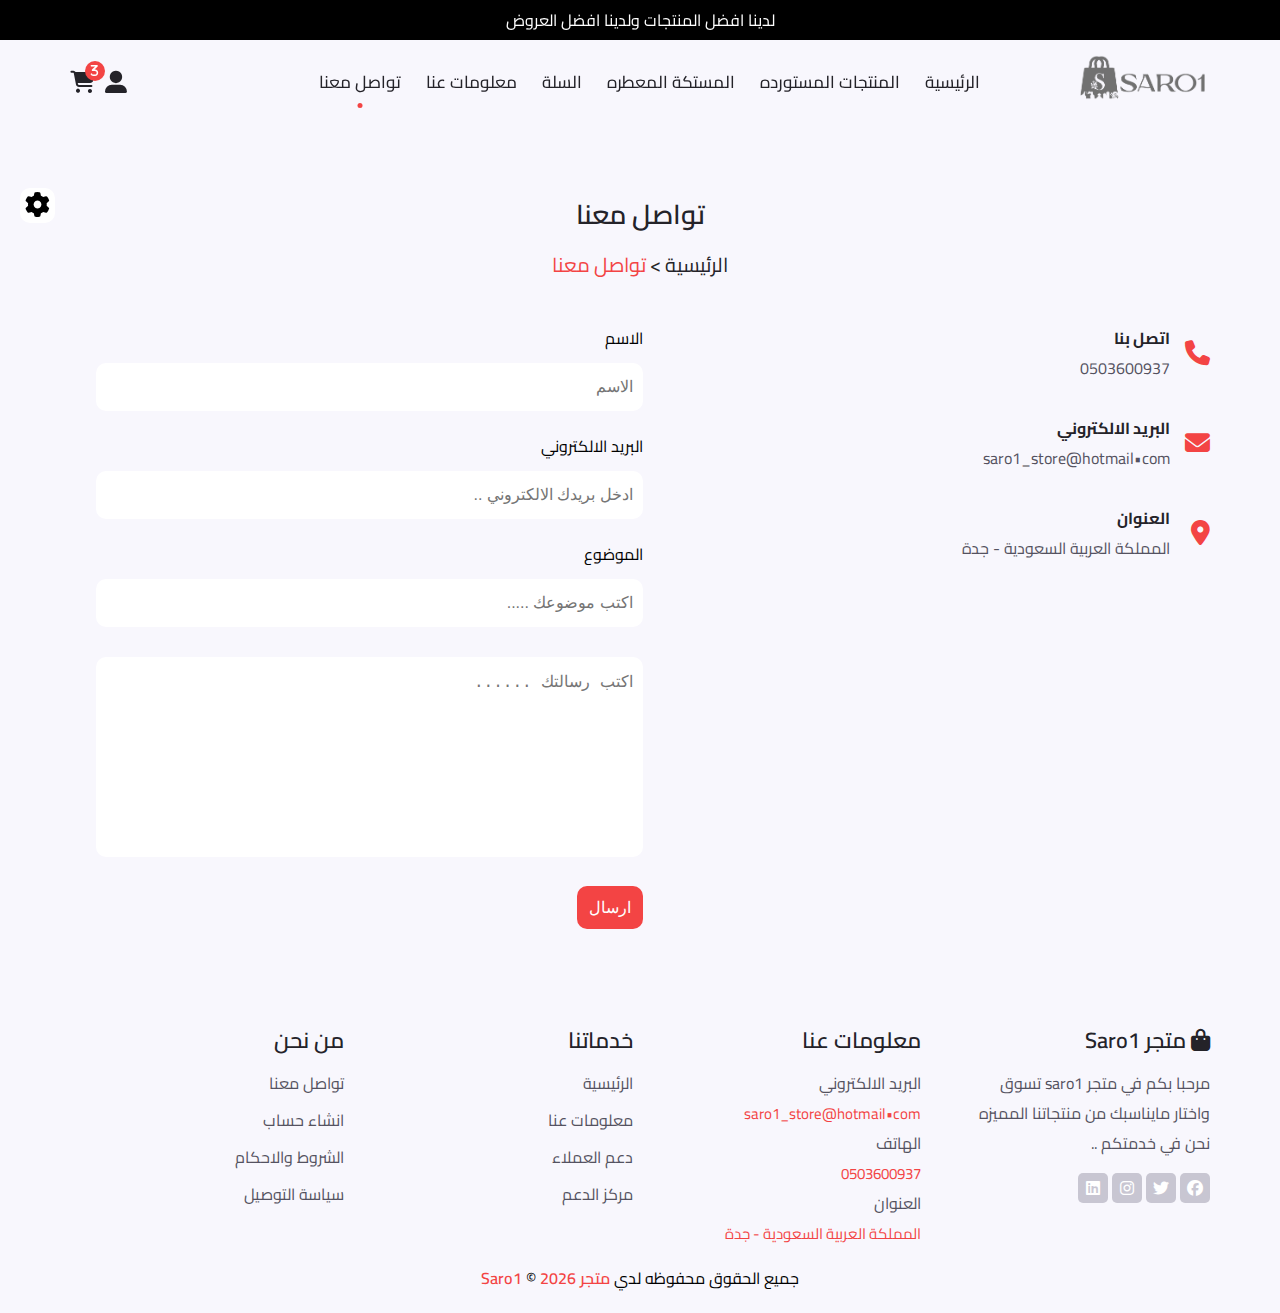
<file: contact.html>
<!DOCTYPE html>
<html lang="en" dir="rtl">
  <head>
    <meta charset="UTF-8" />
    <meta http-equiv="X-UA-Compatible" content="IE=edge" />
    <meta name="viewport" content="width=device-width, initial-scale=1.0" />
    <!--=============== ICONS ===============-->
    <link
      rel="stylesheet"
      href="https://cdnjs.cloudflare.com/ajax/libs/font-awesome/6.2.0/css/all.min.css"
    />
    <!--=============== SWIPER CSS ===============-->
    <link
      rel="stylesheet"
      href="https://cdn.jsdelivr.net/npm/swiper@8/swiper-bundle.min.css"
    />
    <!--=============== CSS ===============-->
    <link rel="stylesheet" href="assets/css/style.css" />
    <link
      rel="stylesheet"
      class="color-style"
      href="assets/css/colors/color-1.css"
    />
    <title>Saro1</title>
    <style>
      .footer .container .footer-content .foot .info {
        padding: 0;
      }
      .footer .container .footer-content .foot span {
        color: var(--first-color);
        font-size: 15px;
      }
    </style>
  </head>
  <body>
    <!--=============== HEADER ===============-->
    <header class="header" id="header">
      <div class="head_about">
        <p>لدينا افضل المنتجات ولدينا افضل العروض</p>
      </div>
      <div class="container">
        <div class="header-content">
          <h4 class="logo">
             <a href="index.html">
              <!-- <i class="fas fa-shopping-bag"></i> متجر Saro1 -->
              <img class="logo-header" src="assets/img/logo.jpg" alt="" />
            </a>
          </h4>
          <ul class="nav">
            <span class="fas fa-times close-menu"></span>
            <li><a href="index.html">الرئيسية</a></li>
            <li><a href="shop.html">المنتجات المستورده</a></li>
            <li><a href="shop.html">المستكة المعطره</a></li>
            <li><a href="cart.html">السلة</a></li>
            <li><a href="about.html">معلومات عنا</a></li>
            <li><a class="active" href="contact.html">تواصل معنا</a></li>
          </ul>
          <div class="icons">
            <span class="fas fa-user-alt login"></span>
            <span class="fas fa-shopping-cart cart">
              <span class="co-cart">3</span>
            </span>
            <span class="fas fa-bars bars"></span>
          </div>
        </div>
      </div>
    </header>

    <!--=============== CART ===============-->
    <div class="cart-section" id="cart-section">
      <span class="fas fa-times close-cart"></span>
      <h3 class="title">السلة</h3>
      <div class="cart-content">
        <div class="cart-item">
          <div class="item-img">
            <img src="assets/img/cart-1.png" alt="" />
          </div>
          <div class="item-info">
            <h4 class="title-item">ثلاثية الأبعاد تتحرك الرمال</h4>
            <p class="item-price">50.22 ر.س</p>
            <div class="amount">
              <form action="" class="price-amount">
                <input type="number" name="" id="" value="1" min="1" max="10" />
              </form>
              <a href=""><span class="fas fa-trash delete"></span></a>
            </div>
          </div>
        </div>
        <div class="cart-item">
          <div class="item-img">
            <img src="assets/img/cart-2.png" alt="" />
          </div>
          <div class="item-info">
            <h4 class="title-item">شحن مروحة محمولة USB</h4>
            <p class="item-price">50.22 ر.س</p>
            <div class="amount">
              <form action="" class="price-amount">
                <input type="number" name="" id="" value="1" min="1" max="10" />
              </form>
              <a href=""><span class="fas fa-trash delete"></span></a>
            </div>
          </div>
        </div>
        <div class="cart-item">
          <div class="item-img">
            <img src="assets/img/cart-3.png" alt="" />
          </div>
          <div class="item-info">
            <h4 class="title-item">روبوت كنس ذكي لاسلكي</h4>
            <p class="item-price">50.22 ر.س</p>
            <div class="amount">
              <form action="" class="price-amount">
                <input type="number" name="" id="" value="1" min="1" max="10" />
              </form>
              <a href=""><span class="fas fa-trash delete"></span></a>
            </div>
          </div>
        </div>
      </div>
      <div class="total-content">
        <h3 class="count-item">منتج : <span class="length">30</span></h3>
        <h3 class="total">
          السعر الكلي : <span class="total-price">500ر.س</span>
        </h3>
      </div>
      <a href="cart.html">
        <button>ادفع الان</button>
      </a>
    </div>
    <!--=============== LOGIN ===============-->
    <div class="login-section" id="login-section">
      <span class="fas fa-times close-login"></span>
      <h3 class="title">تسجيل الدخول</h3>
      <form action="" class="form-login">
        <div class="form-content">
          <label for="email">البريد الالكتروني</label>
          <input
            type="email"
            name="email"
            id="email"
            placeholder="أدخل بريدك الإلكتروني"
            required
          />
        </div>
        <div class="form-content">
          <label for="password">الرقم السري</label>
          <input
            type="password"
            name="pass"
            id="password"
            placeholder="أدخل  الرقم السري"
            required
          />
        </div>
        <button>تسجيل الدخول</button>
        <p class="signup">
          ليس لديك حساب ؟ <a href="registration.html">انشاء حساب</a>
        </p>
      </form>
    </div>
    <!--=============== CONTACT US  ===============-->
    <section class="contact">
      <div class="container">
        <div class="page-content">
          <h2 class="page-title">تواصل معنا</h2>
          <p class="links">
            <a href="index.html" class="home">الرئيسية</a>
            <span>></span>
            <a href="#" class="curent">تواصل معنا</a>
          </p>
        </div>
        <div class="contact-content">
          <div class="my-contact">
            <div class="box-contact">
              <span class="fas fa-phone"></span>
              <div class="co-txt">
                <h4>اتصل بنا</h4>
                <a href="tel:+0503600937">0503600937</a>
              </div>
            </div>
            <div class="box-contact">
              <span class="fas fa-envelope"></span>
              <div class="co-txt">
                <h4>البريد الالكتروني</h4>
                <a href="mailto:saro1_store@hotmail•com">saro1_store@hotmail•com</a>
              </div>
            </div>
            <div class="box-contact">
              <span class="fas fa-location-dot"></span>
              <div class="co-txt">
                <h4>العنوان</h4>
                <a href="#">المملكة العربية السعودية - جدة </a>
              </div>
            </div>
          </div>
          <form class="form-contact">
            <div class="item-form">
              <label for="nameC">الاسم</label>
              <input type="text" name="nameC" id="nameC" placeholder="الاسم" />
            </div>
            <div class="item-form">
              <label for="emailC">البريد الالكتروني</label>
              <input
                type="email"
                name="emailC"
                id="emailC"
                placeholder="ادخل بريدك الالكتروني .."
              />
            </div>
            <div class="item-form">
              <label for="subC">الموضوع</label>
              <input
                type="text"
                name="subC"
                id="subC"
                placeholder="اكتب موضوعك ....."
              />
            </div>
            <textarea
              name="textarea"
              id=""
              placeholder="اكتب رسالتك ......"
            ></textarea>
            <button>ارسال</button>
          </form>
        </div>
      </div>
    </section>
    <!--=============== FOOTER ===============-->
    <footer class="footer">
      <div class="container">
        <div class="footer-content">
          <div class="foot">
            <h3>
              <a href="index.html"
                ><i class="fas fa-shopping-bag"></i> متجر Saro1
              </a>
            </h3>
            <p>
           مرحبا بكم في متجر saro1 
تسوق واختار مايناسبك من منتجاتنا المميزه  نحن في خدمتكم ..
            </p>
            <div class="social">
              <a href="#"><i class="fab fa-facebook"></i></a>
              <a href="#"><i class="fab fa-twitter"></i></a>
              <a href="#"><i class="fab fa-instagram"></i></a>
              <a href="#"><i class="fab fa-linkedin"></i></a>
            </div>
          </div>
          <div class="foot">
            <h3>معلومات عنا</h3>
            <p class="info">البريد الالكتروني</p>
            <span>saro1_store@hotmail•com</span>
            <p class="info">الهاتف</p>
            <span>0503600937</span>
            <p class="info">العنوان</p>
            <span>المملكة العربية السعودية - جدة</span>
          </div>
          <div class="foot">
            <h3>خدماتنا</h3>
            <ul>
              <li><a href="#">الرئيسية</a></li>
              <li><a href="#">معلومات عنا </a></li>
              <li><a href="#">دعم العملاء</a></li>
              <li><a href="#">مركز الدعم</a></li>
            </ul>
          </div>
          <div class="foot">
            <h3>من نحن</h3>
            <ul>
              <li><a href="#">تواصل معنا</a></li>
              <li><a href="#">انشاء حساب</a></li>
              <li><a href="#">الشروط والاحكام</a></li>
              <li><a href="#">سياسة التوصيل</a></li>
            </ul>
          </div>
        </div>
        <div class="footer-copy">
          جميع الحقوق محفوظه لدي <span>متجر Saro1</span> &copy;
          <span class="year"></span>
        </div>
      </div>
    </footer>
    <!--=============== SCROLL UP ===============-->
    <button class="scroll-up"><i class="fas fa-arrow-up"></i></button>
    <!--=============== STYLE SWITCHER ===============-->
    <div class="swither">
      <p><span class="fas fa-gear gear"></span></p>
      <div class="all-color">
        <span class="fas color fa-check" data-color="color-1"></span>
        <span class="fas color" data-color="color-2"></span>
        <span class="fas color" data-color="color-3"></span>
        <span class="fas color" data-color="color-4"></span>
        <span class="fas color" data-color="color-5"></span>
      </div>
    </div>
    <!--=============== SWIPER JS ===============-->
    <script src="https://cdn.jsdelivr.net/npm/swiper@8/swiper-bundle.min.js"></script>
    <!--=============== JS ===============-->
    <script src="assets/js/main.js"></script>
  </body>
</html>
</file>
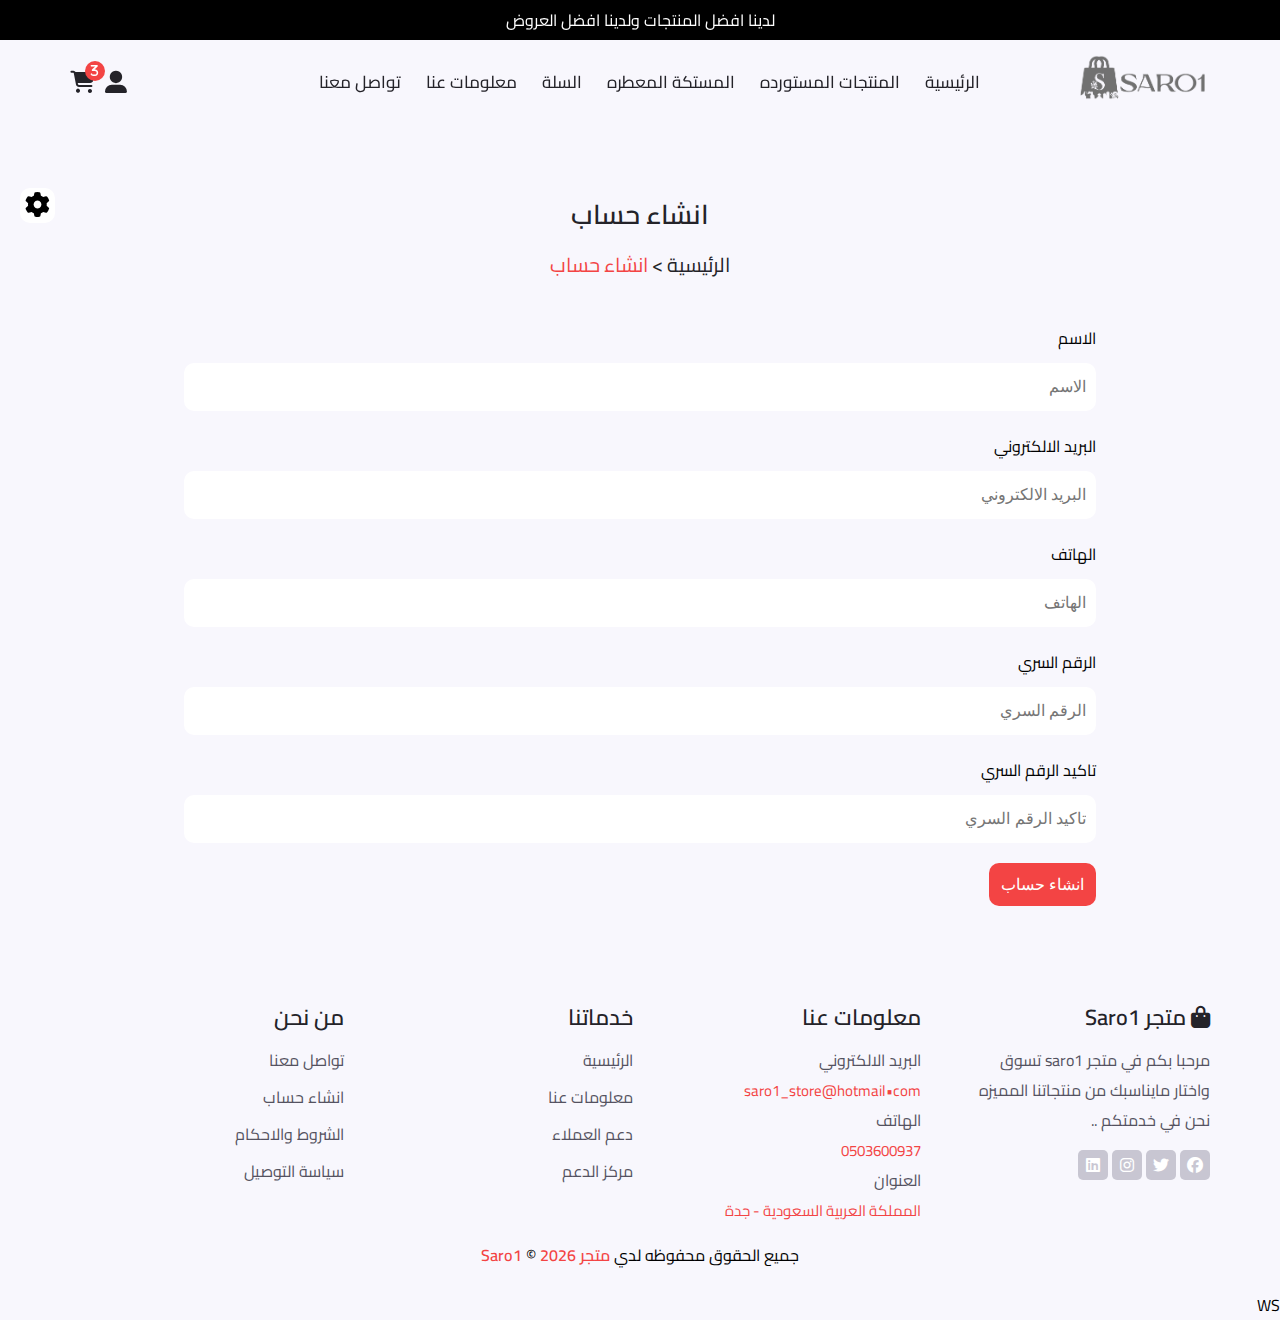
<file: registration.html>
<!DOCTYPE html>
<html lang="en" dir="rtl">
  <head>
    <meta charset="UTF-8" />
    <meta http-equiv="X-UA-Compatible" content="IE=edge" />
    <meta name="viewport" content="width=device-width, initial-scale=1.0" />
    <!--=============== ICONS ===============-->
    <link
      rel="stylesheet"
      href="https://cdnjs.cloudflare.com/ajax/libs/font-awesome/6.2.0/css/all.min.css"
    />
    <!--=============== SWIPER CSS ===============-->
    <link
      rel="stylesheet"
      href="https://cdn.jsdelivr.net/npm/swiper@8/swiper-bundle.min.css"
    />
    <!--=============== CSS ===============-->
    <link rel="stylesheet" href="assets/css/style.css" />
    <link
      rel="stylesheet"
      class="color-style"
      href="assets/css/colors/color-1.css"
    />
    <title>Saro1</title>
    <style>
      .footer .container .footer-content .foot .info {
        padding: 0;
      }
      .footer .container .footer-content .foot span {
        color: var(--first-color);
        font-size: 15px;
      }
    </style>
  </head>
  <body>
    <!--=============== HEADER ===============-->
    <header class="header" id="header">
      <div class="head_about">
        <p>لدينا افضل المنتجات ولدينا افضل العروض</p>
      </div>
      <div class="container">
        <div class="header-content">
          <h4 class="logo">
             <a href="index.html">
              <!-- <i class="fas fa-shopping-bag"></i> متجر Saro1 -->
              <img class="logo-header" src="assets/img/logo.jpg" alt="" />
            </a>
          </h4>
          <ul class="nav">
            <span class="fas fa-times close-menu"></span>
            <li><a href="index.html">الرئيسية</a></li>
            <li><a href="shop.html">المنتجات المستورده</a></li>
            <li><a href="shop.html">المستكة المعطره</a></li>
            <li><a href="cart.html">السلة</a></li>
            <li><a href="about.html">معلومات عنا</a></li>
            <li><a href="contact.html">تواصل معنا</a></li>
          </ul>
          <div class="icons">
            <span class="fas fa-user-alt login"></span>
            <span class="fas fa-shopping-cart cart">
              <span class="co-cart">3</span>
            </span>
            <span class="fas fa-bars bars"></span>
          </div>
        </div>
      </div>
    </header>

    <!--=============== CART ===============-->
    <div class="cart-section" id="cart-section">
      <span class="fas fa-times close-cart"></span>
      <h3 class="title">السلة</h3>
      <div class="cart-content">
        <div class="cart-item">
          <div class="item-img">
            <img src="assets/img/cart-1.png" alt="" />
          </div>
          <div class="item-info">
            <h4 class="title-item">ثلاثية الأبعاد تتحرك الرمال</h4>
            <p class="item-price">50.22 ر.س</p>
            <div class="amount">
              <form action="" class="price-amount">
                <input type="number" name="" id="" value="1" min="1" max="10" />
              </form>
              <a href=""><span class="fas fa-trash delete"></span></a>
            </div>
          </div>
        </div>
        <div class="cart-item">
          <div class="item-img">
            <img src="assets/img/cart-2.png" alt="" />
          </div>
          <div class="item-info">
            <h4 class="title-item">شحن مروحة محمولة USB</h4>
            <p class="item-price">50.22 ر.س</p>
            <div class="amount">
              <form action="" class="price-amount">
                <input type="number" name="" id="" value="1" min="1" max="10" />
              </form>
              <a href=""><span class="fas fa-trash delete"></span></a>
            </div>
          </div>
        </div>
        <div class="cart-item">
          <div class="item-img">
            <img src="assets/img/cart-3.png" alt="" />
          </div>
          <div class="item-info">
            <h4 class="title-item">روبوت كنس ذكي لاسلكي</h4>
            <p class="item-price">50.22 ر.س</p>
            <div class="amount">
              <form action="" class="price-amount">
                <input type="number" name="" id="" value="1" min="1" max="10" />
              </form>
              <a href=""><span class="fas fa-trash delete"></span></a>
            </div>
          </div>
        </div>
      </div>
      <div class="total-content">
        <h3 class="count-item">منتج : <span class="length">30</span></h3>
        <h3 class="total">
          السعر الكلي : <span class="total-price">500ر.س</span>
        </h3>
      </div>
      <a href="cart.html">
        <button>ادفع الان</button>
      </a>
    </div>

    <!--=============== LOGIN ===============-->
    <div class="login-section" id="login-section">
      <span class="fas fa-times close-login"></span>
      <h3 class="title">تسجيل الدخول</h3>
      <form action="" class="form-login">
        <div class="form-content">
          <label for="email">البريد الالكتروني</label>
          <input
            type="email"
            name="email"
            id="email"
            placeholder="أدخل بريدك الإلكتروني"
            required
          />
        </div>
        <div class="form-content">
          <label for="password">الرقم السري</label>
          <input
            type="password"
            name="pass"
            id="password"
            placeholder="أدخل  الرقم السري"
            required
          />
        </div>
        <button>تسجيل الدخول</button>
        <p class="signup">
          ليس لديك حساب ؟ <a href="registration.html">انشاء حساب</a>
        </p>
      </form>
    </div>

    <!--=============== REGISTRATION ===============-->
    <section class="registration">
      <div class="container">
        <div class="page-content">
          <h2 class="page-title">انشاء حساب</h2>
          <p class="links">
            <a href="index.html" class="home">الرئيسية</a>
            <span>></span>
            <a href="#" class="curent">انشاء حساب</a>
          </p>
        </div>
        <div class="registration-content">
          <form class="form-registration">
            <div class="item-form">
              <label for="name">الاسم</label>
              <input type="text" name="name" id="name" placeholder="الاسم " />
            </div>
            <div class="item-form">
              <label for="email-r">البريد الالكتروني</label>
              <input
                type="email"
                name="email-r"
                id="email-r"
                placeholder="البريد الالكتروني"
              />
            </div>
            <div class="item-form">
              <label for="phone">الهاتف</label>
              <input type="text" name="phone" id="phone" placeholder="الهاتف" />
            </div>
            <div class="item-form">
              <label for="password">الرقم السري</label>
              <input
                type="password"
                name="password"
                id="password"
                placeholder="الرقم السري"
              />
            </div>
            <div class="item-form">
              <label for="c-password">تاكيد الرقم السري</label>
              <input
                type="password"
                name="c-password"
                id="c-password"
                placeholder="تاكيد الرقم السري"
              />
            </div>
            <button type="submit">انشاء حساب</button>
          </form>
        </div>
      </div>
    </section>
    <!--=============== FOOTER ===============-->
   <footer class="footer">
      <div class="container">
        <div class="footer-content">
          <div class="foot">
            <h3>
              <a href="index.html"
                ><i class="fas fa-shopping-bag"></i> متجر Saro1
              </a>
            </h3>
            <p>
           مرحبا بكم في متجر saro1 
تسوق واختار مايناسبك من منتجاتنا المميزه  نحن في خدمتكم ..
            </p>
            <div class="social">
              <a href="#"><i class="fab fa-facebook"></i></a>
              <a href="#"><i class="fab fa-twitter"></i></a>
              <a href="#"><i class="fab fa-instagram"></i></a>
              <a href="#"><i class="fab fa-linkedin"></i></a>
            </div>
          </div>
          <div class="foot">
            <h3>معلومات عنا</h3>
            <p class="info">البريد الالكتروني</p>
            <span>saro1_store@hotmail•com</span>
            <p class="info">الهاتف</p>
            <span>0503600937</span>
            <p class="info">العنوان</p>
            <span>المملكة العربية السعودية - جدة</span>
          </div>
          <div class="foot">
            <h3>خدماتنا</h3>
            <ul>
              <li><a href="#">الرئيسية</a></li>
              <li><a href="#">معلومات عنا </a></li>
              <li><a href="#">دعم العملاء</a></li>
              <li><a href="#">مركز الدعم</a></li>
            </ul>
          </div>
          <div class="foot">
            <h3>من نحن</h3>
            <ul>
              <li><a href="#">تواصل معنا</a></li>
              <li><a href="#">انشاء حساب</a></li>
              <li><a href="#">الشروط والاحكام</a></li>
              <li><a href="#">سياسة التوصيل</a></li>
            </ul>
          </div>
        </div>
        <div class="footer-copy">
          جميع الحقوق محفوظه لدي <span>متجر Saro1</span> &copy;
          <span class="year"></span>
        </div>
      </div>
    </footer>
    <!--=============== SCROLL UP ===============-->
    <button class="scroll-up"><i class="fas fa-arrow-up"></i></button>
    <!--=============== STYLE SWITCHER ===============-->
    <div class="swither">
      <p><span class="fas fa-gear gear"></span></p>
      <div class="all-color">
        <span class="fas color fa-check" data-color="color-1"></span>
        <span class="fas color" data-color="color-2"></span>
        <span class="fas color" data-color="color-3"></span>
        <span class="fas color" data-color="color-4"></span>
        <span class="fas color" data-color="color-5"></span>
      </div>
    </div>
    <!--=============== SWIPER JS ===============-->
    <script src="https://cdn.jsdelivr.net/npm/swiper@8/swiper-bundle.min.js"></script>
    <!--=============== JS ===============-->
    <script src="assets/js/main.js"></script>
  </body>
</html>
WS
</file>
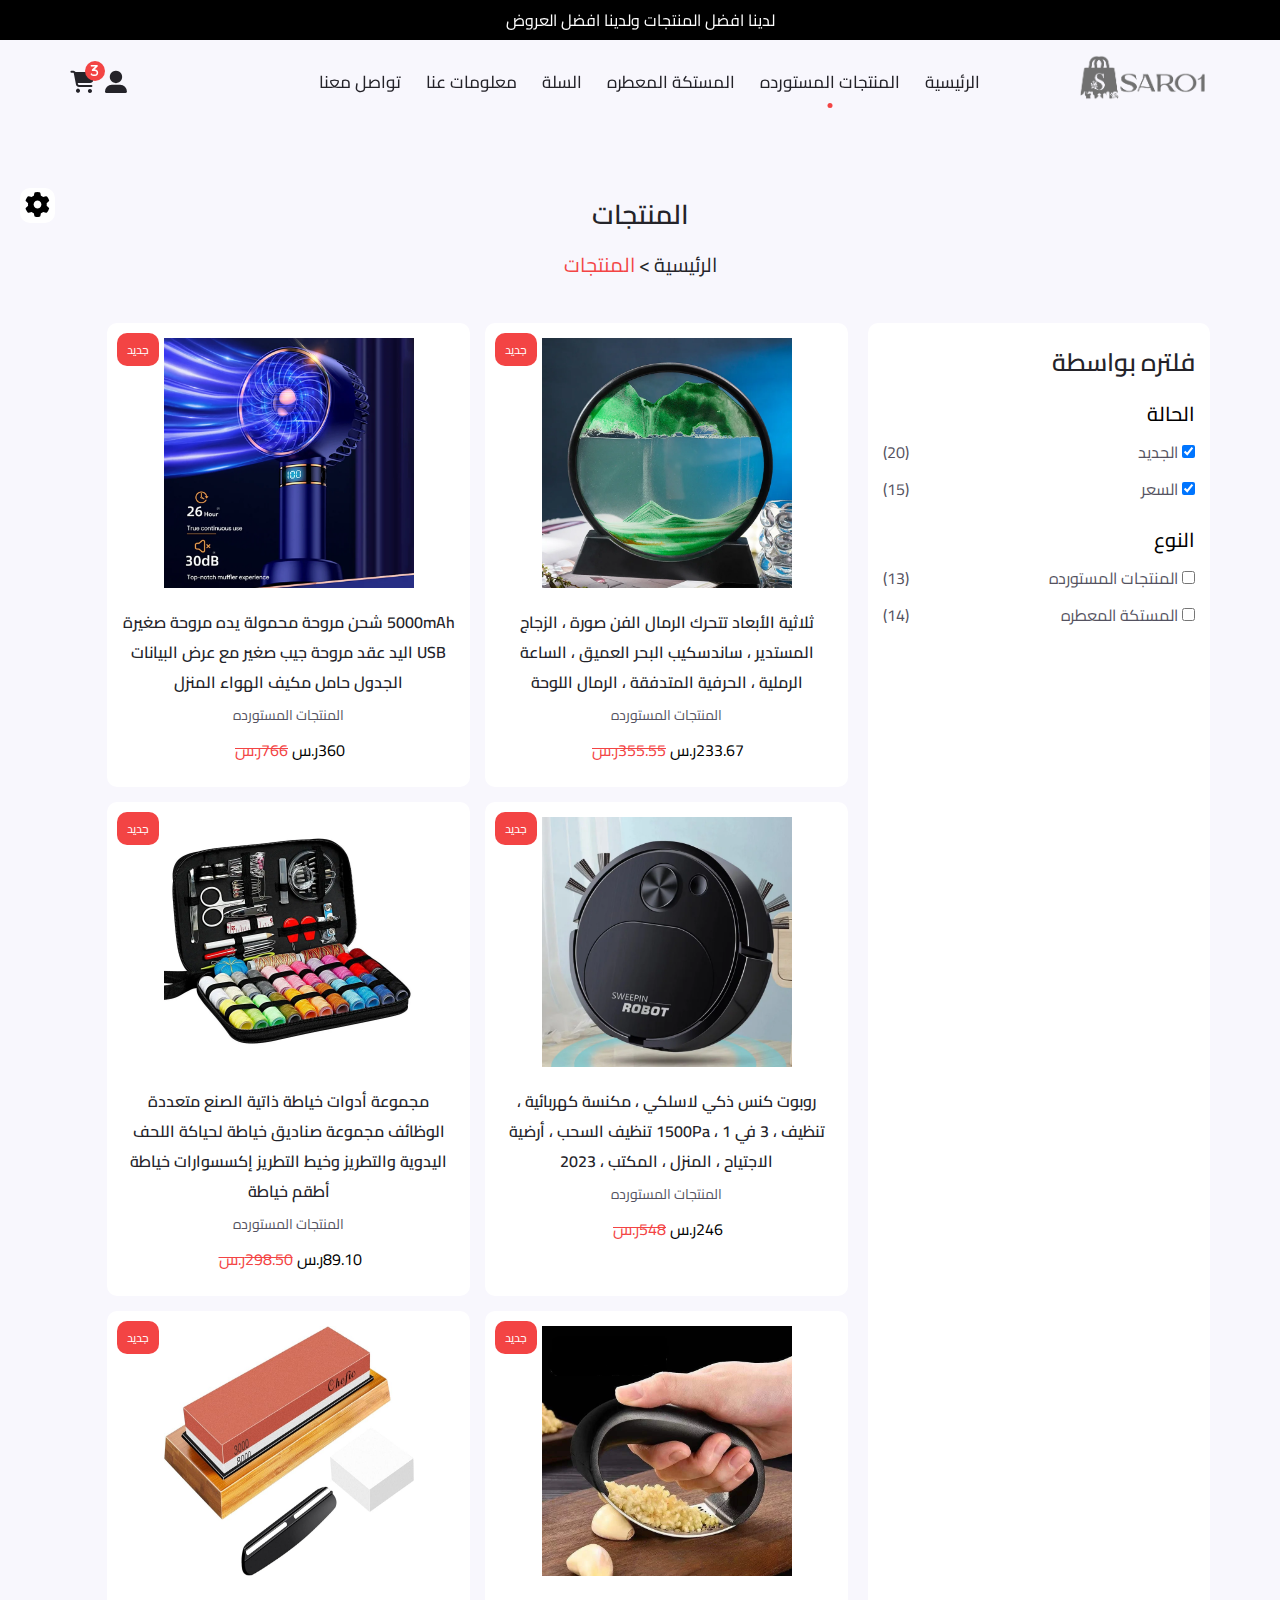
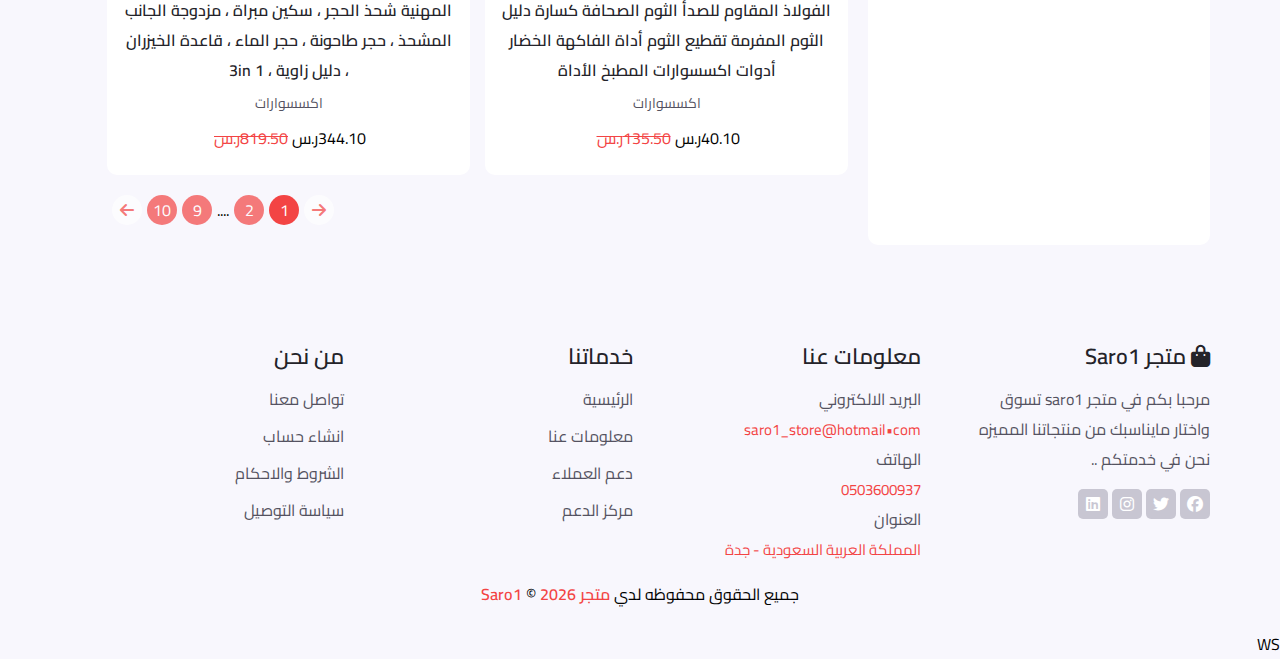
<file: shop.html>
<!DOCTYPE html>
<html lang="en" dir="rtl">
  <head>
    <meta charset="UTF-8" />
    <meta http-equiv="X-UA-Compatible" content="IE=edge" />
    <meta name="viewport" content="width=device-width, initial-scale=1.0" />
    <!--=============== ICONS ===============-->
    <link
      rel="stylesheet"
      href="https://cdnjs.cloudflare.com/ajax/libs/font-awesome/6.2.0/css/all.min.css"
    />
    <!--=============== SWIPER CSS ===============-->
    <link
      rel="stylesheet"
      href="https://cdn.jsdelivr.net/npm/swiper@8/swiper-bundle.min.css"
    />
    <!--=============== CSS ===============-->
    <link rel="stylesheet" href="assets/css/style.css" />
    <link
      rel="stylesheet"
      class="color-style"
      href="assets/css/colors/color-1.css"
    />
    <title>Saro1</title>
    <style>
      .footer .container .footer-content .foot .info {
        padding: 0;
      }
      .footer .container .footer-content .foot span {
        color: var(--first-color);
        font-size: 15px;
      }
    </style>
  </head>
  <body>
    <!--=============== HEADER ===============-->
    <header class="header" id="header">
      <div class="head_about">
        <p>لدينا افضل المنتجات ولدينا افضل العروض</p>
      </div>
      <div class="container">
        <div class="header-content">
          <h4 class="logo">
             <a href="index.html">
              <!-- <i class="fas fa-shopping-bag"></i> متجر Saro1 -->
              <img class="logo-header" src="assets/img/logo.jpg" alt="" />
            </a>
          </h4>
          <ul class="nav">
            <span class="fas fa-times close-menu"></span>
            <li><a href="index.html">الرئيسية</a></li>
            <li><a class="active" href="shop.html">المنتجات المستورده</a></li>
            <li><a href="shop.html">المستكة المعطره</a></li>
            <li><a href="cart.html">السلة</a></li>
            <li><a href="about.html">معلومات عنا</a></li>
            <li><a href="contact.html">تواصل معنا</a></li>
          </ul>
          <div class="icons">
            <span class="fas fa-user-alt login"></span>
            <span class="fas fa-shopping-cart cart">
              <span class="co-cart">3</span>
            </span>
            <span class="fas fa-bars bars"></span>
          </div>
        </div>
      </div>
    </header>

    <!--=============== CART ===============-->
    <div class="cart-section" id="cart-section">
      <span class="fas fa-times close-cart"></span>
      <h3 class="title">السلة</h3>
      <div class="cart-content">
        <div class="cart-item">
          <div class="item-img">
            <img src="assets/img/cart-1.png" alt="" />
          </div>
          <div class="item-info">
            <h4 class="title-item">ثلاثية الأبعاد تتحرك الرمال</h4>
            <p class="item-price">50.22 ر.س</p>
            <div class="amount">
              <form action="" class="price-amount">
                <input type="number" name="" id="" value="1" min="1" max="10" />
              </form>
              <a href=""><span class="fas fa-trash delete"></span></a>
            </div>
          </div>
        </div>
        <div class="cart-item">
          <div class="item-img">
            <img src="assets/img/cart-2.png" alt="" />
          </div>
          <div class="item-info">
            <h4 class="title-item">شحن مروحة محمولة USB</h4>
            <p class="item-price">50.22 ر.س</p>
            <div class="amount">
              <form action="" class="price-amount">
                <input type="number" name="" id="" value="1" min="1" max="10" />
              </form>
              <a href=""><span class="fas fa-trash delete"></span></a>
            </div>
          </div>
        </div>
        <div class="cart-item">
          <div class="item-img">
            <img src="assets/img/cart-3.png" alt="" />
          </div>
          <div class="item-info">
            <h4 class="title-item">روبوت كنس ذكي لاسلكي</h4>
            <p class="item-price">50.22 ر.س</p>
            <div class="amount">
              <form action="" class="price-amount">
                <input type="number" name="" id="" value="1" min="1" max="10" />
              </form>
              <a href=""><span class="fas fa-trash delete"></span></a>
            </div>
          </div>
        </div>
      </div>
      <div class="total-content">
        <h3 class="count-item">منتج : <span class="length">30</span></h3>
        <h3 class="total">
          السعر الكلي : <span class="total-price">500ر.س</span>
        </h3>
      </div>
      <a href="cart.html">
        <button>ادفع الان</button>
      </a>
    </div>

    <!--=============== LOGIN ===============-->
    <div class="login-section" id="login-section">
      <span class="fas fa-times close-login"></span>
      <h3 class="title">تسجيل الدخول</h3>
      <form action="" class="form-login">
        <div class="form-content">
          <label for="email">البريد الالكتروني</label>
          <input
            type="email"
            name="email"
            id="email"
            placeholder="أدخل بريدك الإلكتروني"
            required
          />
        </div>
        <div class="form-content">
          <label for="password">الرقم السري</label>
          <input
            type="password"
            name="pass"
            id="password"
            placeholder="أدخل  الرقم السري"
            required
          />
        </div>
        <button>تسجيل الدخول</button>
        <p class="signup">
          ليس لديك حساب ؟ <a href="registration.html">انشاء حساب</a>
        </p>
      </form>
    </div>

    <!--=============== SHOP ===============-->
    <section class="shop">
      <div class="container">
        <div class="page-content">
          <h2 class="page-title">المنتجات</h2>
          <p class="links">
            <a href="index.html" class="home">الرئيسية</a>
            <span>></span>
            <a href="#" class="curent">المنتجات</a>
          </p>
        </div>
        <div class="shop-content">
          <div class="left-boxs">
            <h3 class="head-left-box">فلتره بواسطة</h3>
            <div class="filter-content">
              <h4 class="head-filter">الحالة</h4>
              <div class="fil-item">
                <div class="filter">
                  <input type="checkbox" id="new" checked />
                  <label for="new">الجديد</label>
                </div>
                <p>(20)</p>
              </div>
              <div class="fil-item">
                <div class="filter">
                  <input type="checkbox" id="sale" checked />
                  <label for="sale">السعر</label>
                </div>
                <p>(15)</p>
              </div>
            </div>
            <div class="filter-content">
              <h4 class="head-filter">النوع</h4>
              <div class="fil-item">
                <div class="filter">
                  <input type="checkbox" id="Men" />
                  <label for="Men">المنتجات المستورده</label>
                </div>
                <p>(13)</p>
              </div>
              <div class="fil-item">
                <div class="filter">
                  <input type="checkbox" id="Women" />
                  <label for="Women">المستكة المعطره</label>
                </div>
                <p>(14)</p>
              </div>
            </div>
            <!-- <div class="filter-content">
              <h4 class="head-filter">Styles</h4>
              <div class="fil-item">
                <div class="filter">
                  <input type="checkbox" id="Casual" />
                  <label for="Casual">Casual</label>
                </div>
                <p>(6)</p>
              </div>
              <div class="fil-item">
                <div class="filter">
                  <input type="checkbox" id="Dressy" />
                  <label for="Dressy">Dressy</label>
                </div>
                <p>(4)</p>
              </div>
              <div class="fil-item">
                <div class="filter">
                  <input type="checkbox" id="Girly" />
                  <label for="Girly">Girly</label>
                </div>
                <p>(5)</p>
              </div>
            </div>
            <div class="filter-content">
              <h4 class="head-filter">النوع</h4>
              <div class="fil-item">
                <div class="filter">
                  <input type="checkbox" id="Jackets" />
                  <label for="Jackets">Jackets</label>
                </div>
                <p>(3)</p>
              </div>
              <div class="fil-item">
                <div class="filter">
                  <input type="checkbox" id="T-Shirts" />
                  <label for="T-Shirts">T-Shirts</label>
                </div>
                <p>(2)</p>
              </div>
              <div class="fil-item">
                <div class="filter">
                  <input type="checkbox" id="Accessories" />
                  <label for="Accessories">Accessories</label>
                </div>
                <p>(3)</p>
              </div>
              <div class="fil-item">
                <div class="filter">
                  <input type="checkbox" id="Shoes" />
                  <label for="Shoes">Shoes</label>
                </div>
                <p>(2)</p>
              </div>
              <div class="fil-item">
                <div class="filter">
                  <input type="checkbox" id="Coats" />
                  <label for="Coats">Coats</label>
                </div>
                <p>(3)</p>
              </div>
            </div> -->
          </div>
          <div class="right-boxs">
            <div class="all-products">
             
            <div class="box swiper-slide">
              <span class="new btn">جديد</span>
              <!--<img src="assets/img/p-1.webp" alt="" />-->
               <img src="assets/img/cart-1.png" alt="" />
              <h3 class="box-title">
                ثلاثية الأبعاد تتحرك الرمال الفن صورة ، الزجاج المستدير ،
                ساندسكيب البحر العميق ، الساعة الرملية ، الحرفية المتدفقة ،
                الرمال اللوحة
              </h3>
              <p class="info">المنتجات المستورده</p>
              <div class="box-price">
                <span class="disc-price">233.67ر.س</span>
                <span class="bre-price">355.55ر.س</span>
              </div>
              <button class="arrival-btn">
                <i class="fas fa-shopping-cart"></i>
                <!-- <a href=""><i class="fas fa-heart"></i></a> -->
              </button>
            </div>
            <div class="box swiper-slide">
              <span class="new btn">جديد</span>
              <img src="assets/img/px-2.webp" alt="" />
              <h3 class="box-title">
                5000mAh شحن مروحة محمولة يده مروحة صغيرة USB اليد عقد مروحة جيب
                صغير مع عرض البيانات الجدول حامل مكيف الهواء المنزل
              </h3>
              <p class="info">المنتجات المستورده</p>
              <div class="box-price">
                <span class="disc-price">360ر.س</span>
                <span class="bre-price">766ر.س</span>
              </div>
              <button class="arrival-btn">
                <i class="fas fa-shopping-cart"></i>
              </button>
            </div>
            <div class="box swiper-slide">
              <span class="new btn">جديد</span>
              <img src="assets/img/px-3.webp" alt="" />
              <h3 class="box-title">
                روبوت كنس ذكي لاسلكي ، مكنسة كهربائية ، تنظيف ، 3 في 1 ، 1500Pa
                تنظيف السحب ، أرضية الاجتياح ، المنزل ، المكتب ، 2023
              </h3>
              <p class="info">المنتجات المستورده</p>
              <div class="box-price">
                <span class="disc-price">246ر.س</span>
                <span class="bre-price">548ر.س</span>
              </div>
              <button class="arrival-btn">
                <i class="fas fa-shopping-cart"></i>
              </button>
            </div>
            <div class="box swiper-slide">
              <span class="new btn">جديد</span>
              <img src="assets/img/px-4.webp" alt="" />
              <h3 class="box-title">
                مجموعة أدوات خياطة ذاتية الصنع متعددة الوظائف مجموعة صناديق
                خياطة لحياكة اللحف اليدوية والتطريز وخيط التطريز إكسسوارات خياطة
                أطقم خياطة
              </h3>
              <p class="info">المنتجات المستورده</p>
              <div class="box-price">
                <span class="disc-price">89.10ر.س</span>
                <span class="bre-price">298.50ر.س</span>
              </div>
              <button class="arrival-btn">
                <i class="fas fa-shopping-cart"></i>
              </button>
            </div>
            <div class="box swiper-slide">
              <span class="new btn">جديد</span>
              <img src="assets/img/px-5.webp" alt="" />
              <h3 class="box-title">
                الفولاذ المقاوم للصدأ الثوم الصحافة كسارة دليل الثوم المفرمة
                تقطيع الثوم أداة الفاكهة الخضار أدوات اكسسوارات المطبخ الأداة
              </h3>
              <p class="info">اكسسوارات</p>
              <div class="box-price">
                <span class="disc-price">40.10ر.س</span>
                <span class="bre-price">135.50ر.س</span>
              </div>
              <button class="arrival-btn">
                <i class="fas fa-shopping-cart"></i>
              </button>
            </div>
            <div class="box swiper-slide">
              <span class="new btn">جديد</span>
              <img src="assets/img/px-6.webp" alt="" />
              <h3 class="box-title">
                المهنية شحذ الحجر ، سكين مبراة ، مزدوجة الجانب المشحذ ، حجر
                طاحونة ، حجر الماء ، قاعدة الخيزران ، دليل زاوية ، 3in 1
              </h3>
              <p class="info">اكسسوارات</p>
              <div class="box-price">
                <span class="disc-price">344.10ر.س</span>
                <span class="bre-price">819.50ر.س</span>
              </div>
              <button class="arrival-btn">
                <i class="fas fa-shopping-cart"></i>
              </button>
            </div>
          </div>

            <ul class="pagin">
              <!-- <li class="fas fa-arrow-left ic"></li> -->
              <li class="fas fa-arrow-right ic"></li>
              <li class="active">1</li>
              <li>2</li>
              <span>....</span>
              <li>9</li>
              <li>10</li>
              <li class="fas fa-arrow-left ic"></li>
              <!-- <li class="fas fa-arrow-right ic"></li> -->
            </ul>
          </div>
        </div>
      </div>
    </section>
    <!--=============== FOOTER ===============-->
    <footer class="footer">
      <div class="container">
        <div class="footer-content">
          <div class="foot">
            <h3>
              <a href="index.html"
                ><i class="fas fa-shopping-bag"></i> متجر Saro1
              </a>
            </h3>
            <p>
           مرحبا بكم في متجر saro1 
تسوق واختار مايناسبك من منتجاتنا المميزه  نحن في خدمتكم ..
            </p>
            <div class="social">
              <a href="#"><i class="fab fa-facebook"></i></a>
              <a href="#"><i class="fab fa-twitter"></i></a>
              <a href="#"><i class="fab fa-instagram"></i></a>
              <a href="#"><i class="fab fa-linkedin"></i></a>
            </div>
          </div>
          <div class="foot">
            <h3>معلومات عنا</h3>
            <p class="info">البريد الالكتروني</p>
            <span>saro1_store@hotmail•com</span>
            <p class="info">الهاتف</p>
            <span>0503600937</span>
            <p class="info">العنوان</p>
            <span>المملكة العربية السعودية - جدة</span>
          </div>
          <div class="foot">
            <h3>خدماتنا</h3>
            <ul>
              <li><a href="#">الرئيسية</a></li>
              <li><a href="#">معلومات عنا </a></li>
              <li><a href="#">دعم العملاء</a></li>
              <li><a href="#">مركز الدعم</a></li>
            </ul>
          </div>
          <div class="foot">
            <h3>من نحن</h3>
            <ul>
              <li><a href="#">تواصل معنا</a></li>
              <li><a href="#">انشاء حساب</a></li>
              <li><a href="#">الشروط والاحكام</a></li>
              <li><a href="#">سياسة التوصيل</a></li>
            </ul>
          </div>
        </div>
        <div class="footer-copy">
          جميع الحقوق محفوظه لدي <span>متجر Saro1</span> &copy;
          <span class="year"></span>
        </div>
      </div>
    </footer>
    <!--=============== SCROLL UP ===============-->
    <button class="scroll-up"><i class="fas fa-arrow-up"></i></button>
    <!--=============== STYLE SWITCHER ===============-->
    <div class="swither">
      <p><span class="fas fa-gear gear"></span></p>
      <div class="all-color">
        <span class="fas color fa-check" data-color="color-1"></span>
        <span class="fas color" data-color="color-2"></span>
        <span class="fas color" data-color="color-3"></span>
        <span class="fas color" data-color="color-4"></span>
        <span class="fas color" data-color="color-5"></span>
      </div>
    </div>
    <!--=============== SWIPER JS ===============-->
    <script src="https://cdn.jsdelivr.net/npm/swiper@8/swiper-bundle.min.js"></script>
    <!--=============== JS ===============-->
    <script src="assets/js/main.js"></script>
  </body>
</html>
WS
</file>
<file: assets/css/style.css>
/*=============== GOOGLE FONTS ===============*/
/* @import url("https://fonts.googleapis.com/css2?family=Poppins:wght@400;500;600;900&display=swap"); */
@import url("https://fonts.googleapis.com/css2?family=Cairo:wght@200;300;400;500;600;700;800;900&display=swap");
/*=============== VARIABLES CSS ===============*/
:root {
  /*========== Colors ==========*/
  --title-color: hsl(250, 8%, 15%);
  --text-color: hsl(250, 8%, 35%);
  --body-color: hsl(250, 60%, 98%);
  --container-color: #fff;
  --shadow: hsla(0, 0%, 15%, 0.1);
  --scroll-bar-color: hsl(250, 12%, 90%);
  --scroll-thumb-color: hsl(250, 12%, 80%);
  --main-transtion: 0.3s;
  /*========== Font and typography ==========*/
  --body-font: "Poppins", sans-serif;
}

/*=============== BASE ===============*/
* {
  box-sizing: border-box;
  margin: 0;
  padding: 0;
  border: none;
  outline: none;
  text-decoration: none;
  list-style: none;
}
html {
  scroll-behavior: smooth;
}
button,
.btn {
  cursor: pointer;
  border-radius: 10px;
  display: inline-block;
  text-align: center;
  font-size: 16px;
  padding: 12px;
  background-color: var(--first-color);
  color: #fff;
  text-transform: capitalize;
  transition: var(--main-transtion);
}
button:hover,
.btn:hover {
  background-color: var(--first-color-alt);
}
body {
  /* font-family: "Poppins", sans-serif; */
  font-family: "Cairo", sans-serif;
  background-color: var(--body-color);
}
section {
  padding-top: 50px;
  padding-bottom: 20px;
}
.section-title {
  font-size: 30px;
  color: var(--title-color);
  text-align: center;
  padding-bottom: 70px;
  font-weight: 600;
  text-transform: capitalize;
}
@media (max-width: 768px) {
  .section-title {
    font-size: 26px;
  }
}
.page-content {
  text-align: center;
  margin-bottom: 20px;
}
.page-content .page-title {
  color: var(--title-color);
  font-size: 27px;
  font-weight: 600;
  padding-bottom: 7px;
}
.page-content .links {
  color: var(--title-color);
  font-size: 20px;
}
.page-content .links a {
  color: var(--title-color);
  font-size: 20px;
  transition: var(--main-transtion);
}
.page-content .links a.home:hover,
.page-content .links a.curent {
  color: var(--first-color);
}
@media (max-width: 768px) {
  .page-content .links a {
    font-size: 18px;
  }
}
/* //Container  */
.container {
  margin: 0px auto;
  padding: 10px 15px;
}
@media (min-width: 768px) {
  .container {
    width: 750px;
  }
}
@media (min-width: 992px) {
  .container {
    width: 970px;
  }
}
@media (min-width: 1200px) {
  .container {
    width: 1170px;
  }
}
/*=============== Header ===============*/
.header {
  position: sticky;
  top: 0;
  left: 0;
  right: 0;
  z-index: 50;
  padding-bottom: 5px;
  background-color: transparent;
}
.header .head_about {
  background: #000;
  color: #fff;
  text-align: center;
  padding: 5px;
}
.header.scroll {
  background-color: var(--body-color);
  box-shadow: 0 1px 4px var(--shadow);
}

.header .container .header-content {
  display: flex;
  align-items: center;
  justify-content: space-between;
}
.header .container .header-content .logo {
  padding-left: 40px;
  font-size: 25px;
  font-weight: 600;
}
.header .container .header-content .logo a {
  color: var(--title-color);
  display: block;
  text-align: center;
  margin: 5px 0 0 0;
}
.header .container .header-content .logo-header {
  width: 180px;
}
.header .container .header-content .nav {
  display: flex;
  align-items: center;
  column-gap: 5px;
  flex: 1;
  transition: var(--main-transtion);
}
.header .container .header-content .nav .close-menu {
  display: none;
  position: absolute;
  top: 10px;
  right: 10px;
  width: 35px;
  height: 35px;
  border-radius: 10px;
  font-size: 25px;
  cursor: pointer;
  align-items: center;
  justify-content: center;
}
.header .container .header-content .nav .close-menu:hover {
  color: var(--first-color);
}
.header .container .header-content .nav li a {
  padding: 10px;
  font-size: 17px;
  position: relative;
  color: var(--title-color);
  font-weight: 500;
  transition: var(--main-transtion);
}
.header .container .header-content .nav li a:hover {
  color: var(--first-color);
}
.header .container .header-content .nav li a.active::after {
  content: "";
  position: absolute;
  left: 50%;
  transform: translateX(-50%);
  bottom: 0px;
  width: 5px;
  height: 5px;
  border-radius: 50%;
  background-color: var(--first-color);
}
.header .container .header-content .icons {
  display: flex;
  align-items: center;
  gap: 10px;
}
.header .container .header-content .icons > span {
  font-size: 22px;
  cursor: pointer;
  color: var(--title-color);
  transition: var(--main-transtion);
  position: relative;
}
.header .container .header-content .icons > span.cart .co-cart {
  position: absolute;
  top: -10px;
  right: -10px;
  width: 20px;
  font-size: 12px;
  height: 20px;
  border-radius: 50%;
  color: #fff;
  display: flex;
  justify-content: center;
  align-items: center;
  background-color: var(--first-color);
}
.header .container .header-content .icons span.bars {
  display: none;
}
.header .container .header-content .icons span:hover {
  color: var(--first-color);
}
@media (max-width: 991px) {
  .header .container .header-content .nav {
    position: fixed;
    flex-direction: column;
    width: 320px;
    height: 100vh;
    top: 0;
    left: -100%;
    padding: 100px 0;
    background-color: var(--container-color);
    z-index: 100;
  }
  .header .container .header-content .nav.active {
    left: 0;
  }
  .header .container .header-content .nav .close-menu {
    display: flex;
  }
  .header .container .header-content .nav li {
    width: 100%;
  }
  .header .container .header-content .nav li a {
    display: block;
    width: 100%;
    text-align: center;
  }
  .header .container .header-content .icons span.bars {
    display: block;
  }
}
/* <!--=============== CART And Login Common ===============--> */
.cart-section,
.login-section {
  position: fixed;
  z-index: 100;
  top: 0;
  left: -100%;
  bottom: 0;
  background-color: var(--body-color);
  box-shadow: 10px 0 4px var(--shadow);
  width: 320px;
  padding: 60px 10px 0;
  overflow-y: auto;
  scrollbar-width: none;
  transition: var(--main-transtion);
}
.cart-section::-webkit-scrollbar,
.login-section::-webkit-scrollbar {
  display: none;
}
.cart-section.active,
.login-section.active {
  left: 0;
}
.cart-section .close-cart,
.login-section .close-login {
  position: absolute;
  top: 10px;
  right: 10px;
  width: 35px;
  height: 35px;
  border-radius: 10px;
  font-size: 25px;
  cursor: pointer;
  display: flex;
  align-items: center;
  justify-content: center;
  transition: var(--main-transtion);
}
.cart-section .close-cart:hover,
.login-section .close-login:hover {
  color: var(--first-color);
}
.cart-section .title,
.login-section .title {
  text-align: center;
  font-weight: 600;
  font-size: 27px;
  color: var(--title-color);
  margin-bottom: 15px;
}
/* <!--=============== CART ===============--> */
.cart-section .cart-content {
  display: flex;
  flex-direction: column;
  justify-content: center;
}
.cart-section .cart-content .cart-item {
  display: flex;
  flex-direction: row;
  gap: 15px;
  align-items: center;
  background-color: whitesmoke;
}
.cart-section .cart-content .cart-item .item-img {
  background-color: var(--container-color);
  width: 100px;
  height: 100px;
}
.cart-section .cart-content .cart-item .item-img img {
  width: 100%;
}
.cart-section .cart-content .cart-item .item-info {
  flex: 1;
  padding: 10px 0;
}
.cart-section .cart-item .item-info .title-item {
  font-size: 14px;
  font-weight: 500;
  color: var(--title-color);
}
.cart-section .cart-item .item-info .item-price {
  font-size: 18px;
  color: var(--first-color);
  padding: 5px 0 7px;
}
.amount {
  display: flex;
  column-gap: 40px;
  align-items: center;
}
.amount .price-amount {
  display: flex;
  gap: 8px;
}
.amount .price-amount input {
  padding: 5px;
  text-align: center;
  border-radius: 10px;
  font-size: 15px;
}

.amount .price-amount span.count {
  padding: 0 5px;
}
.amount .price-amount span.decre,
.amount .price-amount span.incre {
  width: 25px;
  background-color: #fff;
  display: flex;
  align-items: center;
  justify-content: center;
  border-radius: 10px;
  cursor: pointer;
}
.amount .delete,
.amount .fav {
  color: var(--first-color);
  cursor: pointer;
  font-size: 18px;
}
.cart-section .total-content {
  display: flex;
  align-items: center;
  justify-content: space-between;
  margin-top: 30px;
  margin-bottom: 15px;
  padding-top: 15px;
  border-top: 1px solid;
}
.cart-section .total-content h3 {
  font-weight: 500;
  color: var(--title-color);
}
.cart-section .total-content h3 span {
  color: var(--first-color);
  font-size: 16px;
}
.cart-section button {
  width: 100%;
  margin-bottom: 15px;
}
/* <!--=============== LOGIN ===============-->  */
.login-section .form-login .form-content {
  margin-bottom: 20px;
}
.login-section .form-login .form-content label {
  display: block;
  position: relative;
  padding-right: 5px;
  padding-left: 12px;
  width: fit-content;
  font-size: 18px;
  margin-bottom: 10px;
}
.login-section .form-login .form-content label::after {
  content: "*";
  position: absolute;
  left: 0px;
  top: 50%;
  transform: translateY(-50%);
  color: red;
}
.login-section .form-login .form-content input {
  width: 100%;
  padding: 15px;
  border-radius: 10px;
  color: var(--text-color);
}
.login-section .form-login button {
  width: 100%;
}
.login-section .form-login .signup {
  margin-top: 15px;
  text-align: center;
  font-size: 14px;
}
.login-section .form-login .signup a {
  color: var(--first-color);
}
/* <!--=============== HOME ===============--> */
.home .home-content .home-groups .group {
  display: grid;
  grid-template-columns: repeat(2, 1fr);
  gap: 20px;
}
.home .home-content .home-groups .group .part-left {
  flex-direction: column;
  display: flex;
  align-items: center;
}
.home .home-content .home-groups .group .part-left .img-home {
  width: 450px;
  height: 450px;
  display: flex;
  align-items: center;
  justify-content: center;
  margin-bottom: 15px;
}
.home .home-content .part-left .img-home img {
  height: 100%;
  max-width:500px;
}
.home .home-content .part-left .details-img {
  position: relative;
  width: fit-content;
  padding-right: 30px;
}
.home .home-content .part-left .details-img::before {
  content: "";
  position: absolute;
  top: -15px;
  right: 0px;
  width: 10px;
  height: 10px;
  border-radius: 50%;
  background-color: var(--first-color);
}
.home .home-content .part-left .details-img::after {
  content: "";
  position: absolute;
  width: 2px;
  height: calc(100% + 14px);
  background-color: var(--first-color);
  right: 4px;
  top: -5px;
}
.home .home-content .part-left .details-img .details-title {
  color: var(--title-color);
  font-size: 22px;
  font-weight: 600;
  padding-bottom: 5px;
}
.home .home-content .part-left .details-img .details-subtitle {
  text-align: right;
  color: var(--text-color);
  font-size: 18px;
}
.home .home-content .part-right {
  padding: 30px 25px 30px 0;
}
.home .home-content .part-right .home-subtitle {
  font-size: 23px;
  font-weight: 500;
  color: var(--text-color);
  text-transform: uppercase;
  margin-bottom: 15px;
}
.home .home-content .part-right .home-title {
  font-size: 45px;
  line-height: 1.4;
  font-weight: 600;
  margin-bottom: 15px;
  text-transform: uppercase;
}
.home .home-content .part-right .home-discription {
  line-height: 1.6;
  color: var(--text-color);
  margin-bottom: 30px;
  font-size: 18px;
}
.home .home-content .part-right .home-buttons {
  display: flex;
  align-items: center;
  justify-content: space-between;
  padding-right: 20px;
}
.home .home-content .part-right .home-buttons .show-details {
  font-size: 18px;
  color: var(--title-color);
}
@media (max-width: 990px) {
  .home .home-content .home-groups .group {
    grid-template-columns: repeat(1, 1fr);
  }
}
@media (max-width: 768px) {
  .home .home-content .part-right .home-discription {
    font-size: 16px;
  }
  .home .home-content .part-right .home-subtitle {
    font-size: 20px;
  }
  .home .home-content .part-right .home-title {
    font-size: 40px;
  }
}
@media (max-width: 500px) {
  .home .home-content .home-groups .group .part-left .img-home {
    width: 350px;
    height: 350px;
  }
  .home .home-content .part-right .home-discription,
  .home .home-content .part-right .home-buttons .show-details {
    padding-right: 10px;
  }
}
.swiper-pagination {
  position: initial;
  margin-top: 30px;
}
.swiper-pagination-bullet-active {
  background-color: var(--first-color);
}
/* <!--=============== DISCOUNT ===============-->  */

.discount .discont-content {
  background-color: var(--container-color);
  display: flex;
  align-items: center;
  justify-content: center;
  gap: 100px;
  padding: 40px 20px;
  border-radius: 15px;
}
.discount .discont-content .img-dis {
  width: 250px;
  height: 250px;
}
.discount .discont-content .img-dis img {
  height: 100%;
}
.discount .discont-content .discount-date p {
  font-size: 20px;
  color: var(--text-color);
}
.discount .discont-content .discount-date h3 {
  font-size: 30px;
  font-weight: 500;
  color: var(--title-color);
  margin-bottom: 12px;
}
@media (max-width: 768px) {
  .discount .discont-content {
    background-color: var(--container-color);
    display: flex;
    flex-direction: column;
    align-items: center;
    justify-content: center;
    gap: 50px;
    padding: 40px 20px;
    border-radius: 15px;
  }
  .discount .discont-content .discount-date p {
    font-size: 18px;
  }
  .discount .discont-content .discount-date h3 {
    font-size: 25px;
  }
}
/* <!--=============== NEW ARRIVALS ===============-->  */

.box {
  background-color: var(--container-color);
  border-radius: 10px;
  overflow: hidden;
  padding: 15px;
  text-align: center;
  position: relative;
}
.box .new {
  position: absolute;
  top: 10px;
  left: 10px;
  padding: 5px 10px;
  font-size: 12px;
}
.box img {
  width: 250px;
  height: 250px;
}
.box .box-title {
  font-size: 16px;
  color: var(--title-color);
  margin: 10px auto 5px;
  font-weight: 600;
}
.box .info {
  font-size: 14px;
  color: var(--text-color);
}
.box .box-price {
  padding: 7px 0;
}
.box .box-price .dis-price {
  color: var(--title-color);
}
.box .box-price .bre-price {
  color: var(--first-color);
  padding-left: 3px;
  text-decoration: line-through;
}

.box .arrival-btn {
  border-radius: 0;
  position: absolute;
  right: -100%;
  bottom: 0;
  transition: var(--main-transtion);
  padding: 8px;
  transition: var(--main-transtion);
}
.box:hover .arrival-btn {
  right: 0;
}
/* <!--=============== STEPS ===============--> */
.steps {
  padding-top: 0;
  padding-bottom: 0;
}
.steps .container {
  background-color: var(--container-color);
  border-radius: 15px;
}
.steps .container .section-title {
  padding-top: 50px;
}
.steps .container .steps-content {
  display: grid;
  grid-template-columns: repeat(auto-fill, minmax(290px, 1fr));
  gap: 30px;
  padding-bottom: 30px;
}
.steps .container .steps-content .step-item {
  background-color: var(--body-color);
  padding: 15px;
  border-radius: 10px;
}
.steps .container .steps-content .step-item .number {
  padding: 10px 15px;
  background-color: var(--first-color);
  font-size: 30px;
  color: #fff;
  width: fit-content;
  margin: 12px 0;
  border-radius: 3px;
}
.steps .container .steps-content .step-item .step-tit {
  font-weight: 500;
  color: var(--title-color);
  font-size: 22px;
  margin-bottom: 5px;
}
.steps .container .steps-content .step-item .step-dis {
  color: var(--text-color);
  font-size: 16px;
  line-height: 1.6;
}
/* <!--=============== NEWSLETTER ===============-->  */

.newsletter .container p {
  max-width: 400px;
  color: var(--text-color);
  font-size: 18px;
  text-align: center;
  margin: auto;
}
.newsletter .container .newsletter-form {
  background-color: var(--container-color);
  border-radius: 15px;
  padding: 10px;
  display: flex;
  max-width: 450px;
  margin: 30px auto;
}
.newsletter .container .newsletter-form input {
  width: 100%;
  font-size: 17px;
  padding: 5px;
}
/* <!--=============== FOOTER ===============--> */
.footer {
  padding: 30px 0 10px;
}
.footer .container .footer-content {
  display: grid;
  grid-template-columns: repeat(auto-fill, minmax(250px, 1fr));
  gap: 15px;
}
.footer .container .footer-content .foot h3 {
  font-size: 22px;
  font-weight: 600;
  color: var(--title-color);
  padding-bottom: 7px;
}
.footer .container .footer-content .foot {
  padding-bottom: 15px;
}
.footer .container .footer-content .foot h3 > a {
  color: var(--title-color);
}
.footer .container .footer-content .foot li {
  padding-bottom: 7px;
}
.footer .container .footer-content .foot li a {
  color: var(--text-color);
  transition: var(--main-transtion);
}
.footer .container .footer-content .foot li a:hover {
  color: var(--title-color);
}
.footer .container .footer-content .foot p {
  font-size: 16px;
  color: var(--text-color);
  padding-bottom: 10px;
  padding-left: 30px;
}
.footer .container .footer-content .foot .info {
  padding: 0;
}
.footer .container .footer-content .foot span {
  color: var(--first-color);
  font-size: 15px;
}

.footer .container .footer-content .foot .social {
  padding: 5px 0;
}
.footer .container .footer-content .foot .social a {
  display: inline-block;
  width: 30px;
  height: 30px;
  line-height: 30px;
  text-align: center;
  color: var(--title-color);
  border-radius: 5px;
  background-color: var(--scroll-thumb-color);
  transition: var(--main-transtion);
  color: #fff;
}
.footer .container .footer-content .foot .social a:hover {
  background-color: var(--first-color);
}
.footer .container .footer-copy {
  text-align: center;
}
.footer .container .footer-copy span {
  color: var(--first-color);
  font-weight: 600;
}
/* <!--=============== SCROLL UP ===============--> */
.scroll-up {
  position: fixed;
  bottom: 10px;
  right: -100%;
  padding: 7px 10px;
  z-index: 50;
}
.scroll-up.active {
  right: 10px;
}
/* <!--=============== STYLE SWITCHER ===============-- */
.swither {
  position: fixed;
  top: 20%;
  left: -190px;
  display: flex;
  align-items: center;
  gap: 20px;
  z-index: 70;
  transition: var(--main-transtion);
}
.swither.active {
  left: 10px;
}
.swither p {
  width: 35px;
  height: 35px;
  display: flex;
  align-items: center;
  justify-content: center;
  border-radius: 10px;
  background-color: var(--container-color);
}
.swither .gear {
  cursor: pointer;
  font-size: 25px;
  animation: rotate 5s linear infinite;
}
@keyframes rotate {
  100% {
    transform: rotate(360deg);
  }
}
.swither .all-color {
  background-color: var(--shadow);
  display: flex;
  align-items: center;
  gap: 5px;
  padding: 10px;
  border-radius: 10px;
}
.swither .all-color .color {
  display: inline-block;
  width: 30px;
  height: 30px;
  line-height: 30px;
  text-align: center;
  border-radius: 50%;
  color: #fff;
  cursor: pointer;
  opacity: 0.7;
  transition: var(--main-transtion);
}
.swither .all-color .color.active {
  opacity: 1;
}
.swither .all-color .color:nth-child(1) {
  background-color: hsl(0, 88%, 61%);
}
.swither .all-color .color:nth-child(2) {
  background-color: hsl(260, 88%, 61%);
}
.swither .all-color .color:nth-child(3) {
  background-color: hsl(336, 88%, 61%);
}
.swither .all-color .color:nth-child(4) {
  background-color: hsl(284, 88%, 61%);
}
.swither .all-color .color:nth-child(5) {
  background-color: hsl(375, 88%, 61%);
}
/* <!--=============== SHOP ===============-->  */
.shop .container .shop-content {
  display: flex;
  flex-direction: row;
  gap: 20px;
  padding: 20px 0;
}
.shop .container .shop-content .left-boxs {
  width: 30%;
  background-color: var(--container-color);
  border-radius: 10px;
  padding: 15px;
}
.shop .container .shop-content .left-boxs .head-left-box {
  text-transform: uppercase;
  color: var(--title-color);
  font-size: 25px;
  font-weight: 600;
  margin-bottom: 10px;
}
.left-boxs .filter-content {
  margin-bottom: 10px;
}
.left-boxs .filter-content .head-filter {
  font-weight: 500;
  font-size: 20px;
  padding-bottom: 5px;
}
.left-boxs .filter-content .fil-item {
  display: flex;
  align-items: center;
  justify-content: space-between;
  padding-bottom: 7px;
  color: var(--text-color);
}
.left-boxs .filter-content .fil-item label {
  padding-left: 5px;
}
.shop .container .shop-content .right-boxs {
  width: 65%;
}
.shop .container .shop-content .right-boxs .all-products {
  display: grid;
  grid-template-columns: repeat(auto-fill, minmax(290px, 1fr));
  gap: 15px;
}
.pagin {
  display: flex;
  justify-content: end;
  gap: 5px;
  padding: 20px 5px;
}
.pagin li {
  width: 30px;
  height: 30px;
  line-height: 30px;
  text-align: center;
  border-radius: 50%;
  color: #fff;
  background-color: var(--first-color);
  opacity: 0.7;
  cursor: pointer;
  transition: var(--main-transtion);
}
.pagin li.active,
.pagin li:hover {
  opacity: 1;
}
.pagin li.ic {
  color: var(--first-color);
  background-color: var(--container-color);
}
@media (max-width: 991px) {
  .shop .container .shop-content {
    flex-direction: column;
  }
  .shop .container .shop-content .left-boxs,
  .shop .container .shop-content .right-boxs {
    width: 100%;
  }
  .pagin {
    justify-content: center;
  }
}
/* <!--=============== DETAILS ===============-->  */
.datails-section .container .details-content {
  display: flex;
  flex-direction: row;
  padding: 30px 0 0;
  gap: 15px;
}
.datails-section .container .details-content .imgs {
  width: 50%;
  display: flex;
  flex-wrap: wrap;
  gap: 10px;
}
.datails-section .container .details-content .imgs > img {
  width: 48%;
  cursor: pointer;
  background-color: var(--container-color);
  border-radius: 10px;
}
.imgs .curent-imgs {
  position: fixed;
  inset: 0;
  z-index: -1;
  background-color: rgba(0, 0, 0, 0.7);
  display: flex;
  align-items: center;
  justify-content: space-between;
  padding: 0 15px;
  z-index: 120;
  transform: scale(0);
  transform-origin: center;
  transition: var(--main-transtion);
}
.imgs .curent-imgs.active {
  transform: scale(1);
}
.imgs .curent-imgs .img-src {
  position: relative;
}
.imgs .curent-imgs .img-src .close-img {
  position: absolute;
  top: -35px;
  right: 0;
}
.imgs .curent-imgs .img-src img {
  width: 350px;
  background-color: #fff;
}
.imgs .curent-imgs .img-src .fo {
  display: flex;
  align-items: center;
  justify-content: space-between;
  color: #fff;
}
.imgs .curent-imgs .img-src .fo h5 {
  font-size: 17px;
  font-weight: 500;
}
.imgs .curent-imgs .img-src .fo p {
  font-size: 16px;
}
.imgs .curent-imgs span {
  width: 30px;
  height: 30px;
  line-height: 30px;
  border-radius: 50%;
  background-color: var(--first-color);
  color: #fff;
  text-align: center;
  cursor: pointer;
}
.datails-section .container .details-content .datails-info {
  padding: 10px 0;
  width: 50%;
}
.details-content .datails-info .subtit {
  font-size: 16px;
  color: var(--text-color);
}
.details-content .datails-info .title {
  font-weight: 600;
  font-size: 17px;
  color: var(--title-color);
}
.details-content .datails-info .starts-content {
  display: flex;
  column-gap: 22px;
  padding: 15px 0;
  font-size: 16px;
}
.details-content .datails-info .starts-content .start {
  color: #f90;
}
.details-content .datails-info .starts-content .review {
  color: var(--text-color);
}
.details-content .datails-info .price-details {
  display: flex;
  align-items: center;
  gap: 10px;
}
.details-content .datails-info .price-details .price {
  color: var(--text-color);
  font-size: 20px;
}
.details-content .datails-info .price-details .price-pr {
  text-decoration: line-through;
  color: var(--first-color);
}
.details-content .datails-info .price-details .off {
  background-color: var(--title-color);
  color: #fff;
  padding: 0 5px;
  border-radius: 5px;
  font-size: 15px;
}
.details-content .datails-info .amount {
  padding: 10px 0;
}
.details-content .datails-info .txt-tit {
  font-size: 20px;
  color: var(--title-color);
  font-weight: 600;
}
.details-content .datails-info .text {
  padding: 15px 20px 15px 0;
  font-size: 16px;
  color: var(--text-color);
}
@media (max-width: 991px) {
  .datails-section .container .details-content {
    flex-direction: column;
  }
  .datails-section .container .details-content .datails-info,
  .datails-section .container .details-content .imgs {
    width: 100%;
  }
  .imgs .curent-imgs .img-src img {
    width: 250px;
  }
}
/* <!--=============== FAQ'S ===============--> */
.questions .faq-content {
  padding: 30px 0;
  display: grid;
  grid-template-columns: repeat(auto-fill, minmax(420px, 1fr));
  gap: 25px;
}
.questions .faq-content .faq-item {
  background-color: var(--container-color);
  padding: 10px 20px;
  border-radius: 10px;
  display: flex;
  cursor: pointer;
  height: 50px;
  transition: 1.5s;
}
.questions .faq-content .faq-item span {
  padding-right: 12px;
  padding-top: 6px;
  font-size: 18px;
  transition: 1.5s;
}
.questions .faq-content .faq-item .text-item {
  height: 30px;
  overflow: hidden;
  transition: 1.5s;
}
.questions .faq-content .faq-item.active {
  background-color: var(--first-color);
  height: 180px;
}
.questions .faq-content .active .text-item {
  height: 160px;
}
.questions .faq-content .faq-item .text-item span {
  color: var(--title-color);
  transition: 1.5s;
  font-size: 18px;
}
.questions .faq-content .faq-item p {
  font-size: 15px;
  line-height: 1.7;
  transition: 1.5s;
}
.questions .faq-content .faq-item.active .text-item h3,
.questions .faq-content .faq-item.active .text-item p,
.questions .faq-content .faq-item.active span {
  color: #fff;
}
@media (max-width: 991px) {
  .questions .faq-content {
    grid-template-columns: repeat(auto-fill, minmax(290px, 1fr));
  }
}
/* <!--=============== BLOG ===============--> */
.blog-content {
  display: flex;
  flex-direction: column;
  gap: 20px;
}
.blog-content .blog-card {
  display: flex;
  flex-direction: row;
  gap: 15px;
  background-color: var(--container-color);
  border-radius: 10px;
  padding: 20px;
}
.blog-content .blog-card .img-card {
  width: 40%;
}
.blog-content .blog-card .img-card img {
  width: 100%;
  border-radius: 10px;
}
.blog-content .blog-card .body-card {
  width: 55%;
}
.blog-content .blog-card .body-card p {
  color: var(--text-color);
  font-size: 16px;
  padding-bottom: 10px;
}
.blog-content .blog-card .body-card h3 {
  font-weight: 600;
  padding-bottom: 10px;
  font-size: 20px;
}
.blog-content .blog-card .body-card span {
  display: block;
  width: fit-content;
  margin-left: auto;
  cursor: pointer;
  transition: var(--main-transtion);
}
.blog-content .blog-card .body-card span i {
  animation: leftToright 1s backwards alternate infinite;
}
.blog-content .blog-card .body-card span:hover {
  color: var(--first-color);
}
@keyframes leftToright {
  0% {
    transform: translateX(0);
  }
  100% {
    transform: translateX(10px);
  }
}
@media (max-width: 991px) {
  .blog-content .blog-card {
    flex-direction: column;
  }
  .blog-content .blog-card .img-card,
  .blog-content .blog-card .body-card {
    width: 100%;
  }
}
/* <!--=============== CONTACT US AND REGISTRATION  ===============--> */
.contact .contact-content {
  display: flex;
  flex-direction: row;
  gap: 20px;
  padding: 20px 0;
}
.contact .contact-content .my-contact,
.contact .contact-content .form-contact {
  width: 48%;
}
.registration-content {
  width: 80%;
  margin: auto;
  padding: 20px 0;
}
.contact .contact-content .my-contact {
  padding-left: 100px;
}
.contact .contact-content .my-contact .box-contact {
  display: flex;
  align-items: center;
  gap: 15px;
  margin-bottom: 30px;
}
.contact .contact-content .my-contact .box-contact span {
  width: 25px;
  color: var(--first-color);
  font-size: 25px;
}
.contact .contact-content .my-contact .box-contact h4 {
  color: var(--title-color);
}
.contact .contact-content .my-contact .box-contact a {
  color: var(--text-color);
  transition: var(--main-transtion);
}
.contact .contact-content .my-contact .box-contact a:hover {
  color: var(--first-color);
}
.form-registration .flex-input,
.form-contact .flex-input {
  display: flex;
  flex-direction: row;
  gap: 15px;
}
.form-registration .item-form,
.form-contact .item-form {
  width: 100%;
}
.form-registration .item-form label,
.form-contact .item-form label {
  display: block;
  padding-left: 10px;
}
.form-registration .item-form input,
.form-contact .item-form input,
.form-registration textarea,
.form-contact textarea {
  width: 100%;
  padding: 15px 10px;
  border-radius: 10px;
  font-size: 16px;
  margin: 10px 0 20px;
}
.form-registration textarea,
.form-contact textarea {
  resize: none;
  height: 200px;
}
@media (max-width: 991px) {
  .contact .contact-content {
    flex-direction: column;
  }
  .contact .contact-content .my-contact,
  .registration-content,
  .contact .contact-content .form-contact {
    width: 100%;
  }
  .form-registration .flex-input,
  .form-contact .flex-input {
    flex-direction: column;
    gap: 0px;
  }
  .contact .contact-content .my-contact {
    padding-left: 0;
  }
}
/* <!--=============== CART PAGE ===============-->  */
.cart-page-content {
  display: flex;
  flex-direction: row;
  gap: 25px;
}
.cart-page-content .myBag,
.cart-page-content .cacher {
  background-color: var(--container-color);
  border-radius: 10px;
  padding: 20px 15px;
}
.cart-page-content .myBag {
  width: 60%;
}
.cart-page-content .cacher {
  width: 35%;
}
.cart-page-content .myBag .head-bag {
  display: flex;
  align-items: center;
  justify-content: space-between;
  border-bottom: 1px solid rgba(0, 0, 0, 0.1);
  padding-bottom: 10px;
  margin-bottom: 15px;
}
.cart-page-content .myBag .head-bag .title-bag {
  text-transform: uppercase;
  font-size: 22px;
  font-weight: 600;
  color: var(--title-color);
}
.cart-page-content .myBag .head-bag p {
  font-size: 18px;
  color: var(--text-color);
}
.cart-page-content .myBag .bag-box {
  display: flex;
  gap: 15px;
  padding: 15px 0;
  border-bottom: 1px solid rgba(0, 0, 0, 0.1);
}
.cart-page-content .myBag .bag-box .img-bag {
  width: 180px;
  height: 180px;
  background-color: var(--body-color);
  border-radius: 10px;
  overflow: hidden;
}
.cart-page-content .myBag .bag-box .bag-body {
  flex: 1;
}
.cart-page-content .myBag .bag-box .bag-body p {
  color: var(--first-color);
  font-size: 20px;
}
.cart-page-content .myBag .bag-box .bag-body h3 {
  color: var(--title-color);
  font-weight: 600;
  font-size: 22px;
  padding-bottom: 7px;
}
.cart-page-content .myBag .bag-box .bag-body > span {
  color: var(--text-color);
  display: block;
  padding-bottom: 7px;
}
.cart-page-content .myBag .bag-box .bag-body .amount .decre,
.cart-page-content .myBag .bag-box .bag-body .amount .incre {
  background-color: var(--body-color);
}
.cart-page-content .myBag .bag-box .bag-body .amount form input {
  background-color: var(--body-color);
}

.cart-page-content .myBag .bag-box .remove-item span {
  color: var(--first-color);
  padding: 15px 20px 0 0;
}
.cart-page-content .myBag .bag-box .img-bag img {
  width: 100%;
}
.cart-page-content .cacher .title-cacher {
  font-size: 22px;
  font-weight: 600;
  color: var(--title-color);
  padding-bottom: 10px;
  text-transform: uppercase;
  border-bottom: 1px solid rgba(0, 0, 0, 0.1);
  margin-bottom: 15px;
}
.cart-page-content .cacher .caher-box {
  display: flex;
  align-items: center;
  justify-content: space-between;
  margin-bottom: 15px;
}
.cart-page-content .cacher .caher-box .sub-total {
  font-weight: 500;
  color: var(--title-color);
}
.cart-page-content .cacher .caher-box p {
  color: var(--text-color);
  font-size: 17px;
}
.cart-page-content .cacher a {
  width: 100%;
}
@media (max-width: 991px) {
  .cart-page-content {
    flex-direction: column;
  }
  .cart-page-content .myBag,
  .cart-page-content .cacher {
    width: 100%;
  }
}
@media (max-width: 600px) {
  .cart-page-content .myBag .bag-box .img-bag {
    width: 100px;
    height: 100px;
  }
  .cart-page-content .myBag .bag-box .bag-body h3 {
    font-size: 17px;
  }
}
/* <!--=============== ABOUT ===============--> */
.about-content {
  padding: 20px 0;
  display: flex;
  flex-direction: row;
  gap: 35px;
}
.about-content .about-img,
.about-content .about-body {
  width: 48%;
}
.about-content .about-img img {
  width: 100%;
  border-radius: 10px;
}

.about-content .about-body .about-text {
  font-size: 35px;
  font-weight: 600;
}
.about-content .about-body p {
  font-size: 18px;
  color: var(--text-color);
  padding: 10px 0;
}
.about-content .about-body .about-check {
  padding: 7px 0;
  display: flex;
  align-items: center;
  gap: 10px;
}
.about-content .about-body .about-check i {
  color: var(--first-color);
}
.about-content .about-body .about-check span {
  color: var(--text-color);
}
.about-content .about-body button {
  margin-top: 15px;
}
input[type="checkbox"] {
  color: #f90;
}
@media (max-width: 991px) {
  .about-content {
    flex-direction: column;
  }
  .about-content .about-img,
  .about-content .about-body {
    width: 100%;
  }
  .about-content .about-body .about-text {
    font-size: 27px;
  }
  .about-content .about-body .about-check {
    align-items: flex-start;
  }
  .about-content .about-body .about-check i {
    margin-top: 4px;
  }
  .about-content .about-body p {
    font-size: 16px;
  }
  .about-content .about-body .about-check span {
    font-size: 14px;
  }
}

/* <!--=============== CHECKOUT ===============--> */
.checkout_info {
  height: 300px;
}
</file>
<file: assets/css/colors/color-1.css>
:root {
  --first-color: hsl(0, 88%, 61%);
  --first-color-alt: hsl(0, 88%, 58%);
}
</file>
